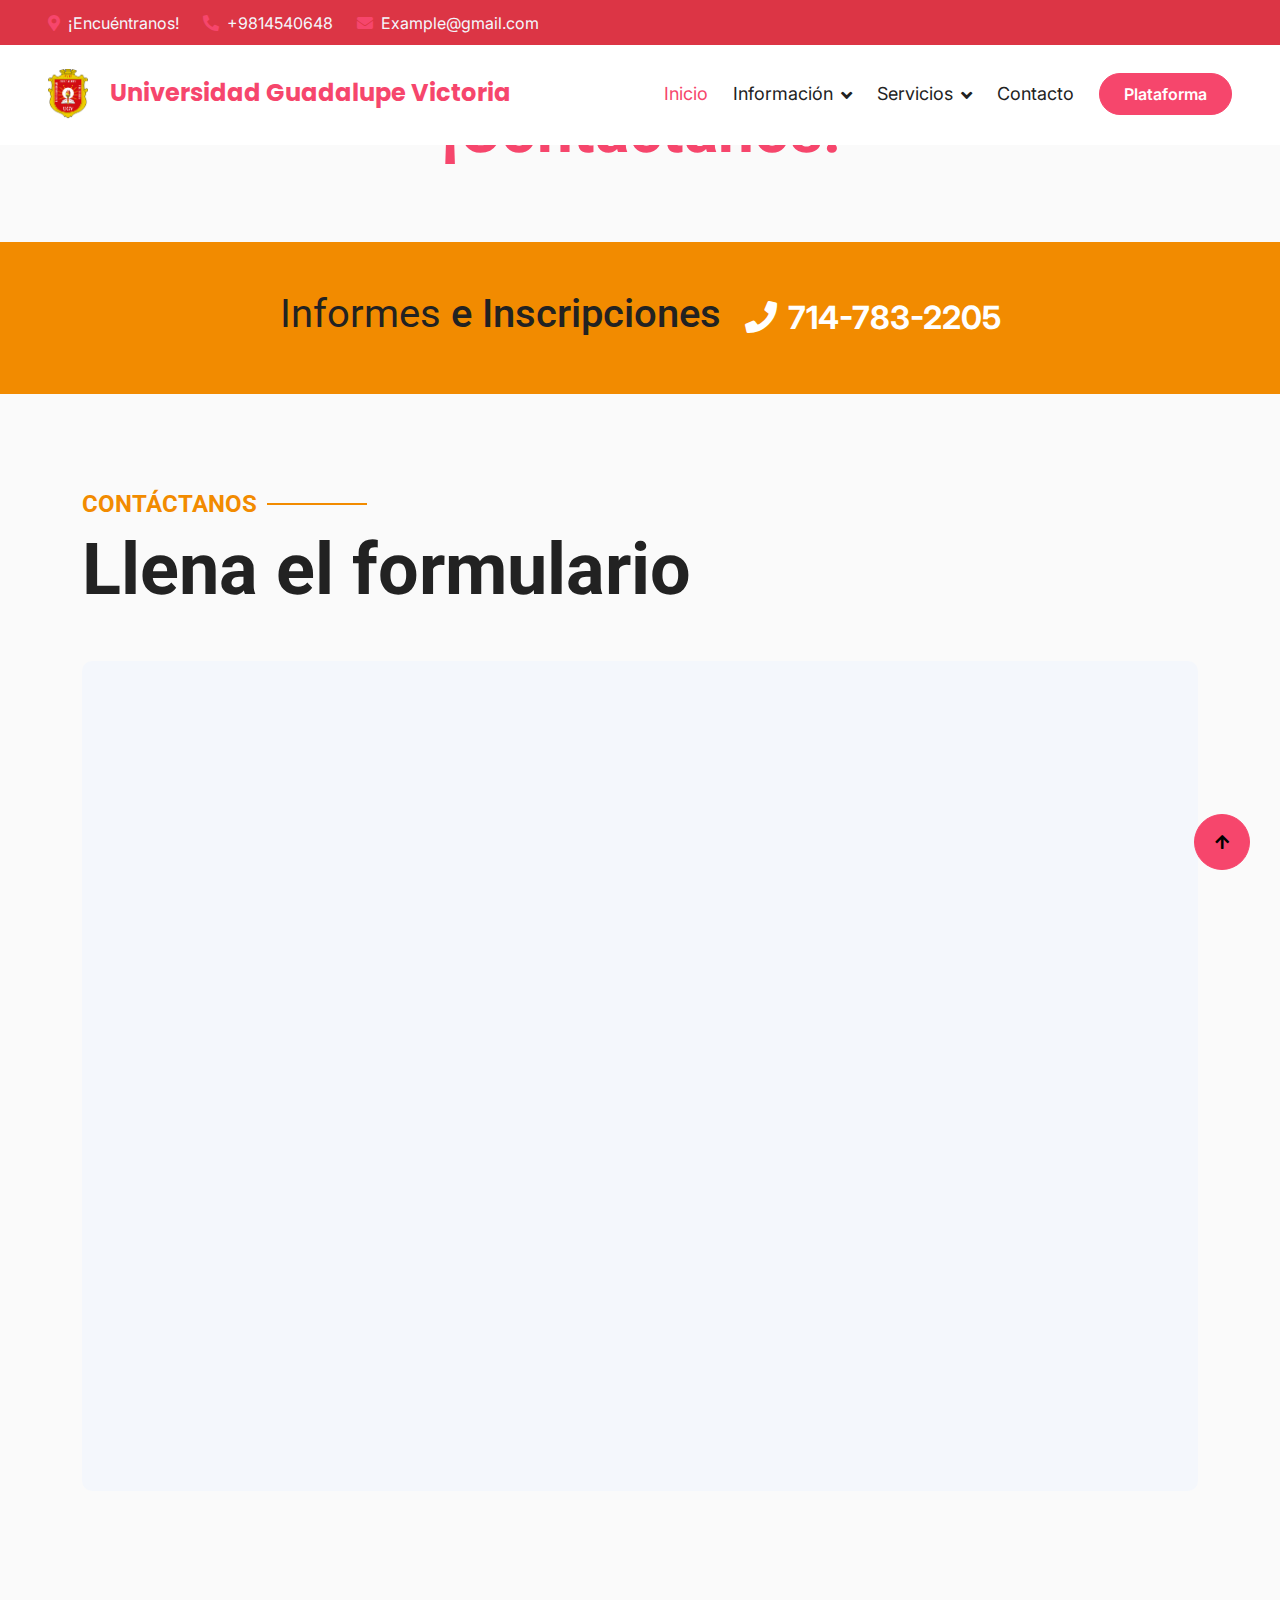
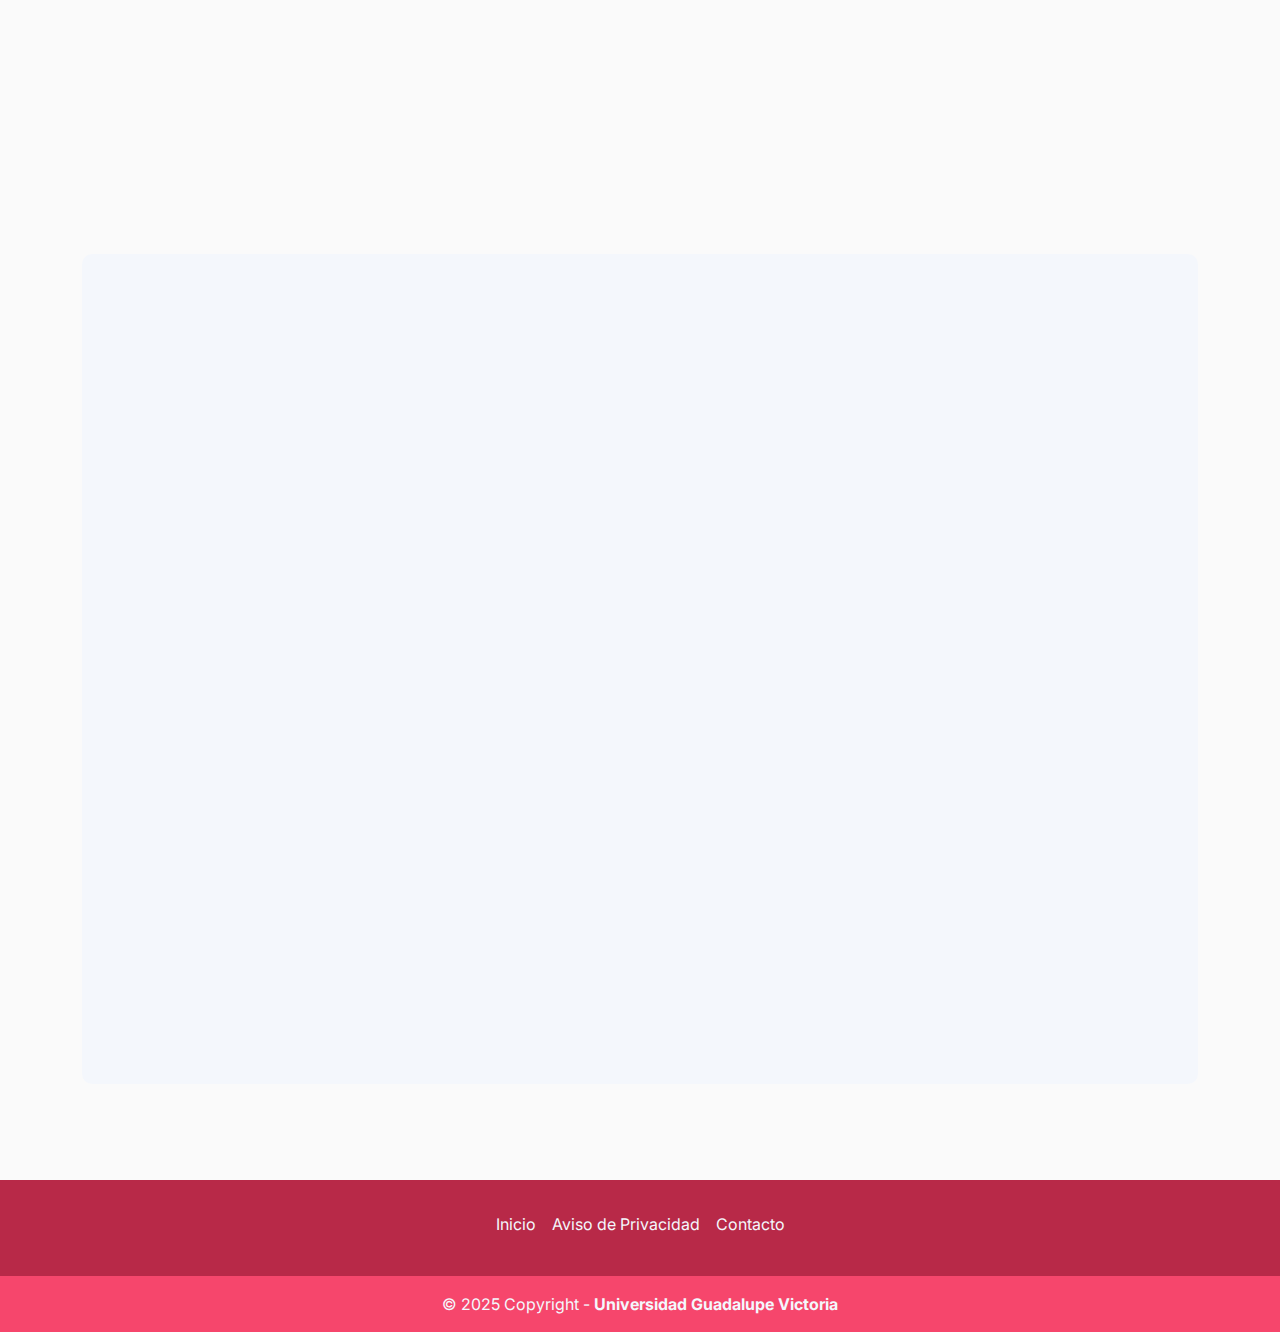
<file: contact.html>
<!DOCTYPE html>
<html lang="en">

    <head>
        <meta charset="utf-8">
        <title>UNIGV - Contacto</title>
        <meta content="width=device-width, initial-scale=1.0" name="viewport">
        <meta content="" name="keywords">
        <meta content="" name="description">
        <link href="img/lu.png" rel="icon" sizes="32x32" />


        <!-- Google Web Fonts -->
        <link rel="preconnect" href="https://fonts.googleapis.com">
        <link rel="preconnect" href="https://fonts.gstatic.com" crossorigin>
        <link href="https://fonts.googleapis.com/css2?family=Roboto:wght@400;500;700&family=Yantramanav:wght@400;500;700&display=swap" rel="stylesheet"> 

        <!-- Icon Font Stylesheet -->
        <link rel="stylesheet" href="https://use.fontawesome.com/releases/v5.15.4/css/all.css"/>
        <link href="https://cdn.jsdelivr.net/npm/bootstrap-icons@1.4.1/font/bootstrap-icons.css" rel="stylesheet">

        <!-- Libraries Stylesheet -->
        <link href="lib/animate/animate.min.css" rel="stylesheet">
        <link href="lib/owlcarousel/assets/owl.carousel.min.css" rel="stylesheet">
        <link href="lib/lightbox/css/lightbox.min.css" rel="stylesheet">


        <!-- Customized Bootstrap Stylesheet -->
        <link href="css/bootstrap.min.css" rel="stylesheet">

        <!-- Template Stylesheet -->
        <link href="css/style.css" rel="stylesheet">
    </head>

    <body>

        <!-- Spinner Start -->
        <div id="spinner" class="show bg-white position-fixed translate-middle w-100 vh-100 top-50 start-50 d-flex align-items-center justify-content-center">
            <div class="spinner-border text-primary" style="width: 3rem; height: 3rem;" role="status">
                <span class="sr-only">Loading...</span>
            </div>
        </div>
        <!-- Spinner End -->


        <!-- Topbar Start -->
        <div class="container-fluid bg-danger px-5 d-none d-lg-block">
            <div class="row gx-0 align-items-center" style="height: 45px;">
                <div class="col-lg-8 text-center text-lg-start mb-lg-0">
                    <div class="d-flex flex-wrap">
                        <a href="#" class="text-light me-4"><i class="fas fa-map-marker-alt text-primary me-2"></i>¡Encuéntranos!</a>
                        <a href="#" class="text-light me-4"><i class="fas fa-phone-alt text-primary me-2"></i>+9814540648</a>
                        <a href="#" class="text-light me-0"><i class="fas fa-envelope text-primary me-2"></i>Example@gmail.com</a>
                    </div>
                </div>

            </div>
        </div>
        <!-- Topbar End -->


        <!-- Navbar & Hero Start -->
        <div class="container-fluid position-relative p-0">
          <nav
            class="navbar navbar-expand-lg navbar-light bg-white px-4 px-lg-5 py-3 py-lg-0"
          >
            <a href="index.html" class="navbar-brand p-0">
              <div class="uniLogo">
                <h1 id="navNombre" class="text-primary m-0 fs-4 fw-bold">
                  <i class="me-3"> <img src="img/lu.png" alt="Logo" /> </i
                  >Universidad Guadalupe Victoria
                </h1>
              </div>
    
              <div class="uniLogoResponsive">
                <h1 class="text-primary m-0 fs-2 fw-bold">
                  <i class="me-3"> <img src="img/lu.png" alt="Logo" /> </i>UNIGV
                </h1>
              </div>
            </a>
            <button
              class="navbar-toggler"
              type="button"
              data-bs-toggle="collapse"
              data-bs-target="#navbarCollapse"
            >
              <span class="fa fa-bars"></span>
            </button>
            <div class="collapse navbar-collapse" id="navbarCollapse">
              <div class="navbar-nav ms-auto py-0">
                <a href="index.html" class="nav-item nav-link active">Inicio</a>
    
                <div class="nav-item dropdown">
                  <a
                    href="#"
                    class="nav-link dropdown-toggle"
                    data-bs-toggle="dropdown"
                    >Información</a
                  >
                  <div class="dropdown-menu m-0 shadow">
                    <a href="OfertaEducativa.html" class="dropdown-item"
                      >Oferta educativa</a
                    >
                    <a href="Reglamento.html" class="dropdown-item"
                      >Reglamento escolar</a
                    >
    
                    <a
                      href="https://universidadgv.edu.mx/investigacion/depto_investigacion.html"
                      class="dropdown-item"
                      >Departamento de investigacion</a
                    >
                    <a href="404.html" class="dropdown-item">Pagos</a>
                  </div>
                </div>
    
                <div class="nav-item dropdown">
                  <a
                    href="#"
                    class="nav-link dropdown-toggle"
                    data-bs-toggle="dropdown"
                    >Servicios</a
                  >
                  <div class="dropdown-menu m-0 shadow">
                    <a
                      href="https://elibro.net/es/lc/guadalupevictoria/login_usuario/?next=/es/lc/guadalupevictoria/inicio/"
                      class="dropdown-item"
                      >Biblioteca</a
                    >
                    <a href="Practicas.html#list-item-1" class="dropdown-item"
                      >Práctica profesional</a
                    >
                    <a href="Practicas.html#list-item-2" class="dropdown-item"
                      >Servicio social</a
                    >
                  </div>
                </div>
    
                <a href="contact.html" class="nav-item nav-link">Contacto</a>
              </div>
              <a
                href="https://universidadgv.edu.mx/virtual/login/index.php"
                class="btn btn-primary rounded-pill text-white py-2 px-4 flex-wrap flex-sm-shrink-0"
                >Plataforma</a
              >
            </div>
          </nav>
        </div>
        <!-- Navbar & Hero End -->

        <!-- Header Start -->
        <div class="container-fluid bg-breadcrumb">
            <div class="container text-center py-5" style="max-width: 900px;">
                <h3 class="text-primary display-3 mb-4 wow fadeInDown" data-wow-delay="0.1s">¡Contáctanos!</h1>   
            </div>
        </div>
        <!-- Header End -->

        <!-- Banner Start -->
        <div
        class="container-fluid bg-secondary wow zoomInDown"
        data-wow-delay="0.1s"
      >
        <div class="container">
          <div
            class="d-flex flex-column flex-lg-row align-items-center justify-content-center text-center p-5"
          >
            <h1 class="me-4">
              <span class="fw-normal">Informes </span
              ><span> e Inscripciones</span>
            </h1>
            <a href="#" class="text-white fw-bold fs-2">
              <i class="fa fa-phone me-1"></i> 714-783-2205</a
            >
          </div>
        </div>
      </div>
        <!-- Banner End -->

        <!-- Contact Start -->
        <div class="container-fluid contact py-5">
            <div class="container py-5">
                <div class="pb-5">
                    <h4 class="text-secondary sub-title fw-bold wow fadeInUp" data-wow-delay="0.1s">Contáctanos</h4>
                    <h1 class="display-2 mb-0 wow fadeInUp" data-wow-delay="0.3s">Llena el formulario</h1>
                </div>
                <div class="bg-light rounded p-4 pb-0">

                  <iframe src="https://docs.google.com/forms/d/e/1FAIpQLSdwEI_7s6-WPI1K2gVKz1zu2TW3YUvp13GphwE5QscyOQHlVQ/viewform" frameborder="0" style="width: 100%; height:800px;"></iframe>

                </div>
            </div>
        </div>
      </div>
        <!-- Contact End -->

                <!-- Contact Start -->
                <div class="container-fluid contact py-5">
                  <div class="container py-5">
                      <div class="pb-5">
                          <h4 class="text-secondary sub-title fw-bold wow fadeInUp" data-wow-delay="0.1s">Inscríbete</h4>
                          <h1 class="display-2 mb-0 wow fadeInUp" data-wow-delay="0.3s">Llena el formulario de inscripción</h1>
                      </div>
                      <div class="bg-light rounded p-4 pb-0">
      
                        <iframe src="https://docs.google.com/forms/d/e/1FAIpQLSeO9RlPg23eyyztWNFVXZMs_zBUdR_VsmQKlZx_bL4EDQTDiA/viewform" frameborder="0" style="width: 100%; height:800px;"></iframe>
      
                      </div>
                  </div>
              </div>
            </div>
              <!-- Contact End -->

        <section class="">
          <!-- Footer -->
          <footer class="text-center" style="background-color: #b82948">
            <!-- Grid container -->
            <div class="container p-4 pb-0">
              <!-- Section: CTA -->
              <section class="">
                <ul class="nav justify-content-center pb-3 mb-3">
                  <li class="nav-item">
                    <a href="index.html" class="nav-link px-2 text-light">Inicio</a>
                  </li>
                  <li class="nav-item">
                    <a
                      href="img/pdf/privacidad.pdf"
                      class="nav-link px-2 text-light"
                      >Aviso de Privacidad</a
                    >
                  </li>
                  <li class="nav-item">
                    <a href="contact.html" class="nav-link px-2 text-light"
                      >Contacto</a
                    >
                  </li>
                  <!-- <li class="nav-item">
                    <a href="#" class="nav-link px-2 text-light">FAQs</a>
                  </li>
                  <li class="nav-item">
                    <a href="#" class="nav-link px-2 text-light">About</a>
                  </li> -->
                </ul>
              </section>
              <!-- Section: CTA -->
            </div>
            <!-- Grid container -->
    
            <!-- Copyright -->
            <div
              class="text-center p-3 text-light"
              style="background-color: #f6466c"
            >
              © 2025 Copyright -
              <strong>Universidad Guadalupe Victoria</strong>
            </div>
            <!-- Copyright -->
          </footer>
          <!-- Footer -->
        </section>


        <!-- Back to Top -->
        <a href="#" class="btn btn-primary btn-lg-square back-to-top"><i class="fa fa-arrow-up"></i></a>   

        
    <!-- JavaScript Libraries -->
    <script src="https://ajax.googleapis.com/ajax/libs/jquery/3.6.4/jquery.min.js"></script>
    <script src="https://cdn.jsdelivr.net/npm/bootstrap@5.0.0/dist/js/bootstrap.bundle.min.js"></script>
    <script src="lib/wow/wow.min.js"></script>
    <script src="lib/easing/easing.min.js"></script>
    <script src="lib/waypoints/waypoints.min.js"></script>
    <script src="lib/counterup/counterup.min.js"></script>
    <script src="lib/owlcarousel/owl.carousel.min.js"></script>
    <script src="lib/lightbox/js/lightbox.min.js"></script>
    

    <!-- Template Javascript -->
    <script src="js/main.js"></script>
    </body>

</html>
</file>
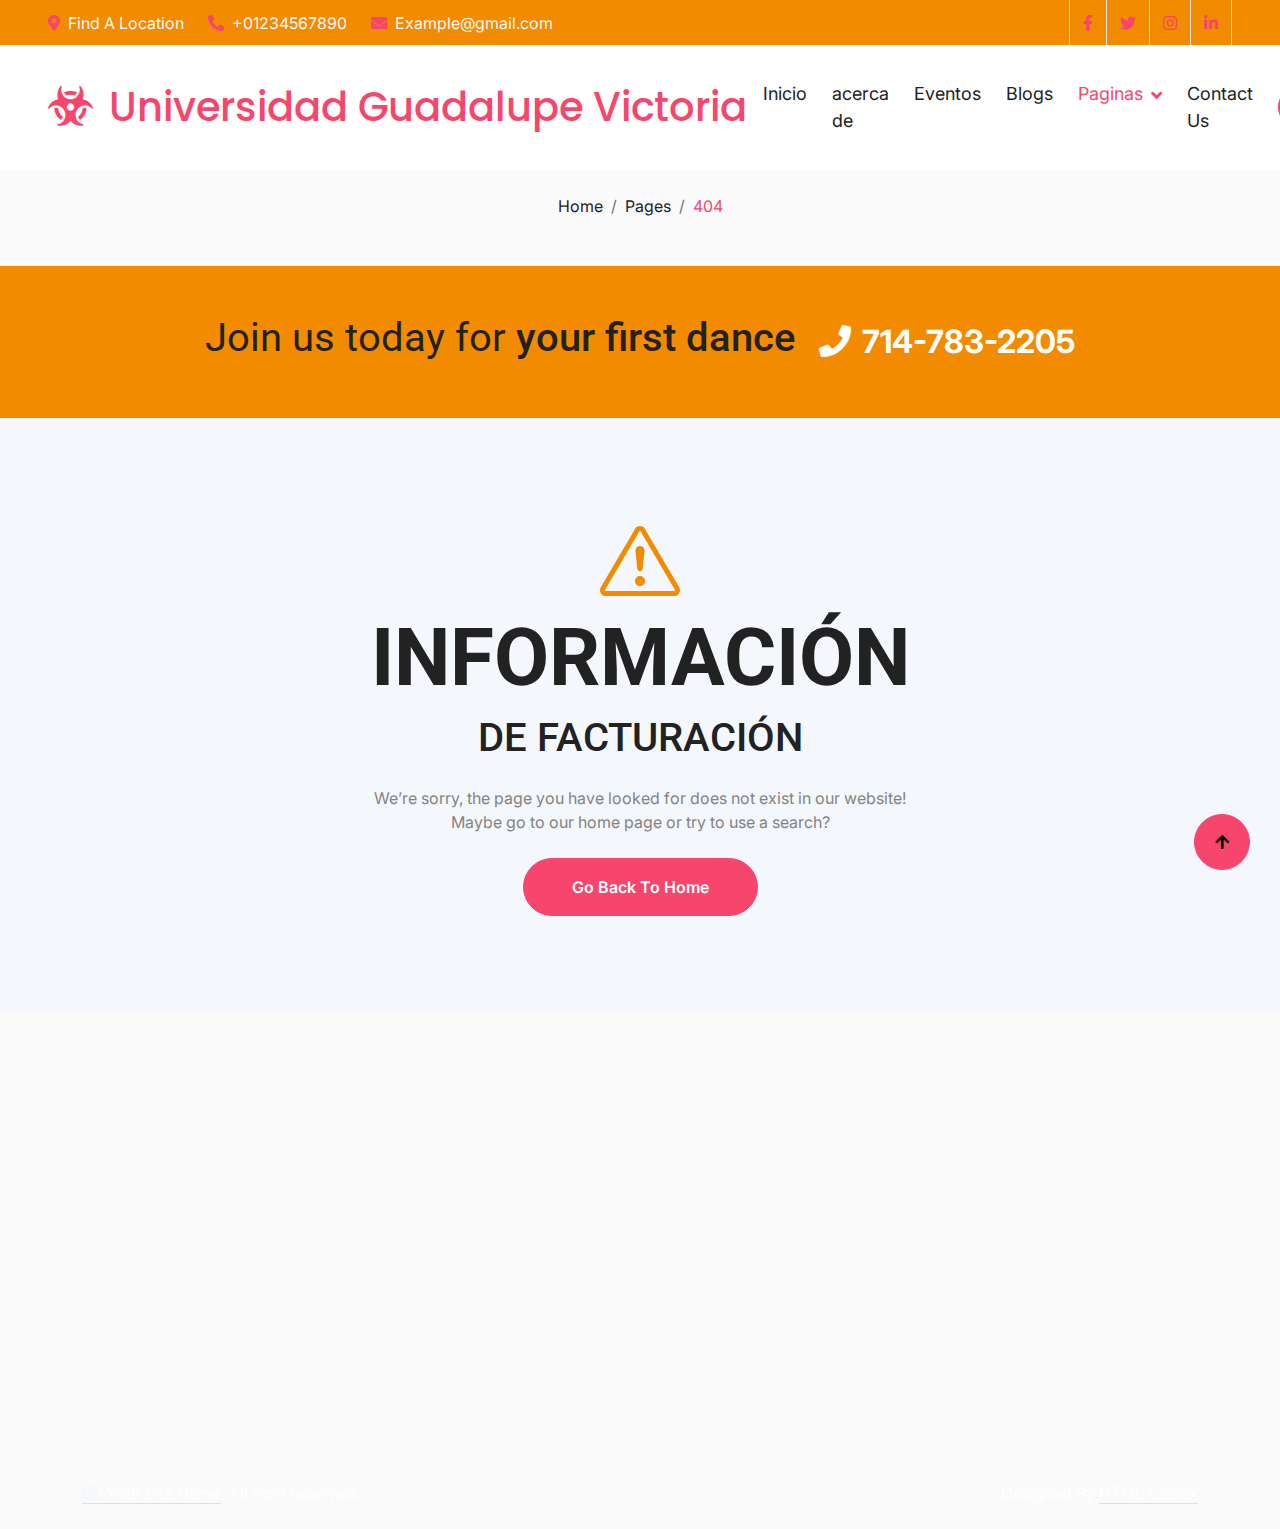
<file: Facturacion.html>
<!DOCTYPE html>
<html lang="en">

    <head>
        <meta charset="utf-8">
        <title>UGV</title>
        <meta content="width=device-width, initial-scale=1.0" name="viewport">
        <meta content="" name="keywords">
        <meta content="" name="description">

        <!-- Google Web Fonts -->
        <link rel="preconnect" href="https://fonts.googleapis.com">
        <link rel="preconnect" href="https://fonts.gstatic.com" crossorigin>
        <link href="https://fonts.googleapis.com/css2?family=Roboto:wght@400;500;700&family=Yantramanav:wght@400;500;700&display=swap" rel="stylesheet"> 

        <!-- Icon Font Stylesheet -->
        <link rel="stylesheet" href="https://use.fontawesome.com/releases/v5.15.4/css/all.css"/>
        <link href="https://cdn.jsdelivr.net/npm/bootstrap-icons@1.4.1/font/bootstrap-icons.css" rel="stylesheet">

        <!-- Libraries Stylesheet -->
        <link href="lib/animate/animate.min.css" rel="stylesheet">
        <link href="lib/owlcarousel/assets/owl.carousel.min.css" rel="stylesheet">
        <link href="lib/lightbox/css/lightbox.min.css" rel="stylesheet">


        <!-- Customized Bootstrap Stylesheet -->
        <link href="css/bootstrap.min.css" rel="stylesheet">

        <!-- Template Stylesheet -->
        <link href="css/style.css" rel="stylesheet">
    </head>

    <body>

        <!-- Spinner Start -->
        <div id="spinner" class="show bg-white position-fixed translate-middle w-100 vh-100 top-50 start-50 d-flex align-items-center justify-content-center">
            <div class="spinner-border text-primary" style="width: 3rem; height: 3rem;" role="status">
                <span class="sr-only">Loading...</span>
            </div>
        </div>
        <!-- Spinner End -->


        <!-- Topbar Start -->
        <div class="container-fluid bg-secondary px-5 d-none d-lg-block">
            <div class="row gx-0 align-items-center" style="height: 45px;">
                <div class="col-lg-8 text-center text-lg-start mb-lg-0">
                    <div class="d-flex flex-wrap">
                        <a href="#" class="text-light me-4"><i class="fas fa-map-marker-alt text-primary me-2"></i>Find A Location</a>
                        <a href="#" class="text-light me-4"><i class="fas fa-phone-alt text-primary me-2"></i>+01234567890</a>
                        <a href="#" class="text-light me-0"><i class="fas fa-envelope text-primary me-2"></i>Example@gmail.com</a>
                    </div>
                </div>
                <div class="col-lg-4 text-center text-lg-end">
                    <div class="d-flex justify-content-end">
                        <div class="border-end border-start py-1">
                            <a href="#" class="btn text-primary"><i class="fab fa-facebook-f"></i></a>
                        </div>
                        <div class="border-end py-1">
                            <a href="#" class="btn text-primary"><i class="fab fa-twitter"></i></a>
                        </div>
                        <div class="border-end py-1">
                            <a href="#" class="btn text-primary"><i class="fab fa-instagram"></i></a>
                        </div>
                        <div class="border-end py-1">
                            <a href="#" class="btn text-primary"><i class="fab fa-linkedin-in"></i></a>
                        </div>
                    </div>
                </div>
            </div>
        </div>
        <!-- Topbar End -->


        <!-- Navbar & Hero Start -->
        <div class="container-fluid position-relative p-0">
            <nav class="navbar navbar-expand-lg navbar-light bg-white px-4 px-lg-5 py-3 py-lg-0">
                <a href="#" class="navbar-brand p-0">
                    <h1 class="text-primary m-0"><i class="fas fa-biohazard me-3"></i>Universidad Guadalupe Victoria</h1>
                    <!-- <img src="img/logo.png" alt="Logo"> -->
                </a>
                <button class="navbar-toggler" type="button" data-bs-toggle="collapse" data-bs-target="#navbarCollapse">
                    <span class="fa fa-bars"></span>
                </button>
                <div class="collapse navbar-collapse" id="navbarCollapse">
                    <div class="navbar-nav ms-auto py-0">
                        <a href="index.html" class="nav-item nav-link">Inicio</a>
                        <a href="about.html" class="nav-item nav-link">acerca de</a>
                        <a href="event.html" class="nav-item nav-link">Eventos</a>
                        <a href="blog.html" class="nav-item nav-link">Blogs</a>
                        <div class="nav-item dropdown">
                            <a href="#" class="nav-link dropdown-toggle active" data-bs-toggle="dropdown">Paginas</a>
                            <div class="dropdown-menu m-0">
                                <a href="classes.html" class="dropdown-item">Our classes</a>
                                <a href="training.html" class="dropdown-item">Dance Training</a>
                                <a href="team.html" class="dropdown-item">Our Team</a>
                                <a href="testimonial.html" class="dropdown-item">Testimonial</a>
                                <a href="gallery.html" class="dropdown-item">Dance Gallery</a>
                                <a href="404.html" class="dropdown-item active">Facturación</a>
                            </div>
                        </div>
                        <a href="contact.html" class="nav-item nav-link">Contact Us</a>
                    </div>
                    <a href="#" class="btn btn-primary rounded-pill text-white py-2 px-4 flex-wrap flex-sm-shrink-0">Register Now</a>
                </div>
            </nav>
        </div>
        <!-- Navbar & Hero End -->

        <!-- Header Start -->
        <div class="container-fluid bg-breadcrumb">
            <div class="container text-center py-5" style="max-width: 900px;">
                <h3 class="text-primary display-3 mb-4 wow fadeInDown" data-wow-delay="0.1s">FACTURACIÓN</h1>
                <ol class="breadcrumb justify-content-center text-white mb-0 wow fadeInDown" data-wow-delay="0.3s">
                    <li class="breadcrumb-item"><a href="index.html" class="text-dark">Home</a></li>
                    <li class="breadcrumb-item"><a href="#" class="text-dark">Pages</a></li>
                    <li class="breadcrumb-item active text-primary">404</li>
                </ol>    
            </div>
        </div>
        <!-- Header End -->

        <!-- Banner Start -->
        <div class="container-fluid bg-secondary wow zoomInDown" data-wow-delay="0.1s">
            <div class="container">
                <div class="d-flex flex-column flex-lg-row align-items-center justify-content-center text-center p-5">
                    <h1 class="me-4"><span class="fw-normal">Join us today for </span><span> your first dance</span></h1>
                    <a href="#" class="text-white fw-bold fs-2"> <i class="fa fa-phone me-1"></i> 714-783-2205</a>
                </div>
            </div>
        </div>
        <!-- Banner End -->

        <!-- 404 Start -->
        <div class="container-fluid bg-light py-5">
            <div class="container py-5 text-center">
                <div class="row justify-content-center">
                    <div class="col-lg-6">
                        <i class="bi bi-exclamation-triangle display-1 text-secondary"></i>
                        <h1 class="display-1">INFORMACIÓN</h1>
                        <h1 class="mb-4">DE FACTURACIÓN</h1>
                        <p class="mb-4">We’re sorry, the page you have looked for does not exist in our website! Maybe go to our home page or try to use a search?</p>
                        <a class="btn btn-primary text-white rounded-pill py-3 px-5" href="index.html">Go Back To Home</a>
                    </div>
                </div>
            </div>
        </div>
        <!-- 404 End -->

        <!-- Footer Start -->
        <div class="container-fluid footer py-5 wow fadeIn" data-wow-delay="0.1s">
            <div class="container py-5">
                <div class="row g-5">
                    <div class="col-md-6 col-lg-6 col-xl-3">
                        <div class="footer-item d-flex flex-column">
                            <div class="footer-item">
                                <h4 class="text-white mb-4">JustDanc</h4>
                                <p class="text-white mb-3">Dolor amet sit justo amet elitr clita ipsum elitr est.Lorem ipsum dolor sit amet, consectetur adipiscing elit consectetur adipiscing elit.</p>
                                <div class="d-flex">
                                    <a class="btn btn-lg-square btn-primary rounded-circle me-2" href=""><i class="fab fa-facebook-f"></i></a>
                                    <a class="btn btn-lg-square btn-primary rounded-circle mx-2" href=""><i class="fab fa-twitter"></i></a>
                                    <a class="btn btn-lg-square btn-primary rounded-circle mx-2" href=""><i class="fab fa-instagram"></i></a>
                                    <a class="btn btn-lg-square btn-primary rounded-circle mx-2" href=""><i class="fab fa-linkedin-in"></i></a>
                                </div>
                            </div>
                        </div>
                    </div>
                    <div class="col-md-6 col-lg-6 col-xl-3">
                        <div class="footer-item d-flex flex-column">
                            <h4 class="text-white mb-4">Address</h4>
                            <div class="d-flex align-items-center mb-3">
                                <a class="btn btn-lg-square btn-primary rounded-circle mx-2" href=""><i class="fas fa-map-marker-alt"></i></a>
                                <div class="text-white ms-2">
                                    <p class="mb-0">0123.. Street, New York, USA</p>
                                </div>
                            </div>
                            <div class="d-flex align-items-center mb-3">
                                <a class="btn btn-lg-square btn-primary rounded-circle mx-2" href=""><i class="fa fa-phone-alt"></i></a>
                                <div class="text-white ms-2">
                                    <p class="mb-0">+012 345 67890</p>
                                    <p class="mb-0">+012 345 67890</p>
                                </div>
                            </div>
                            <div class="d-flex align-items-center">
                                <a class="btn btn-lg-square btn-primary rounded-circle mx-2" href=""><i class="fas fa-envelope"></i></a>
                                <div class="text-white ms-2">
                                    <p class="mb-0">info@example.com</p>
                                    <p class="mb-0">info@example.com</p>
                                </div>
                            </div>
                        </div>
                    </div>
                    <div class="col-md-6 col-lg-6 col-xl-3">
                        <div class="footer-item d-flex flex-column">
                            <h4 class="text-white mb-4">Quick Links</h4>
                            <a href="#" class="footer-link"> About Us</a>
                            <a href="#" class="footer-link"> Classes</a>
                            <a href="#" class="footer-link"> Privacy Policy</a>
                            <a href="#" class="footer-link"> Terms & Conditions</a>
                            <a href="#" class="footer-link"> Schedule</a>
                            <a href="#" class="footer-link"> FAQ</a>
                            <a href="#" class="footer-link"> Contact Us</a>
                        </div>
                    </div>
                    <div class="col-md-6 col-lg-6 col-xl-3">
                        <div class="footer-item d-flex flex-column">
                            <div class="footer-item">
                                <h4 class="text-white mb-4">Newsletter</h4>
                                <p class="text-white mb-3">Dolor amet sit justo amet elitr clita ipsum elitr est.Lorem ipsum dolor sit amet, consectetur adipiscing elit consectetur adipiscing elit.</p>
                                <div class="position-relative mx-auto rounded-pill">
                                    <input class="form-control rounded-pill w-100 py-3 ps-4 pe-5" type="text" placeholder="Enter your email">
                                    <button type="button" class="btn btn-primary rounded-pill position-absolute top-0 end-0 py-2 mt-2 me-2">SignUp</button>
                                </div>
                            </div>
                        </div>
                    </div>
                </div>
            </div>
        </div>
        <!-- Footer End -->

        
        <!-- Copyright Start -->
        <div class="container-fluid copyright py-4">
            <div class="container">
                <div class="row g-4 align-items-center">
                    <div class="col-md-6 text-center text-md-start mb-md-0">
                        <span class="text-white"><a href="#" class="border-bottom text-white"><i class="fas fa-copyright text-light me-2"></i>Your Site Name</a>, All right reserved.</span>
                    </div>
                    <div class="col-md-6 text-center text-md-end text-white">
                        <!--/*** This template is free as long as you keep the below author’s credit link/attribution link/backlink. ***/-->
                        <!--/*** If you'd like to use the template without the below author’s credit link/attribution link/backlink, ***/-->
                        <!--/*** you can purchase the Credit Removal License from "https://htmlcodex.com/credit-removal". ***/-->
                        Designed By <a class="border-bottom text-white" href="https://htmlcodex.com">HTML Codex</a>
                    </div>
                </div>
            </div>
        </div>
        <!-- Copyright End -->


        <!-- Back to Top -->
        <a href="#" class="btn btn-primary btn-lg-square back-to-top"><i class="fa fa-arrow-up"></i></a>   

        
    <!-- JavaScript Libraries -->
    <script src="https://ajax.googleapis.com/ajax/libs/jquery/3.6.4/jquery.min.js"></script>
    <script src="https://cdn.jsdelivr.net/npm/bootstrap@5.0.0/dist/js/bootstrap.bundle.min.js"></script>
    <script src="lib/wow/wow.min.js"></script>
    <script src="lib/easing/easing.min.js"></script>
    <script src="lib/waypoints/waypoints.min.js"></script>
    <script src="lib/counterup/counterup.min.js"></script>
    <script src="lib/owlcarousel/owl.carousel.min.js"></script>
    <script src="lib/lightbox/js/lightbox.min.js"></script>
    

    <!-- Template Javascript -->
    <script src="js/main.js"></script>
    </body>

</html>
</file>
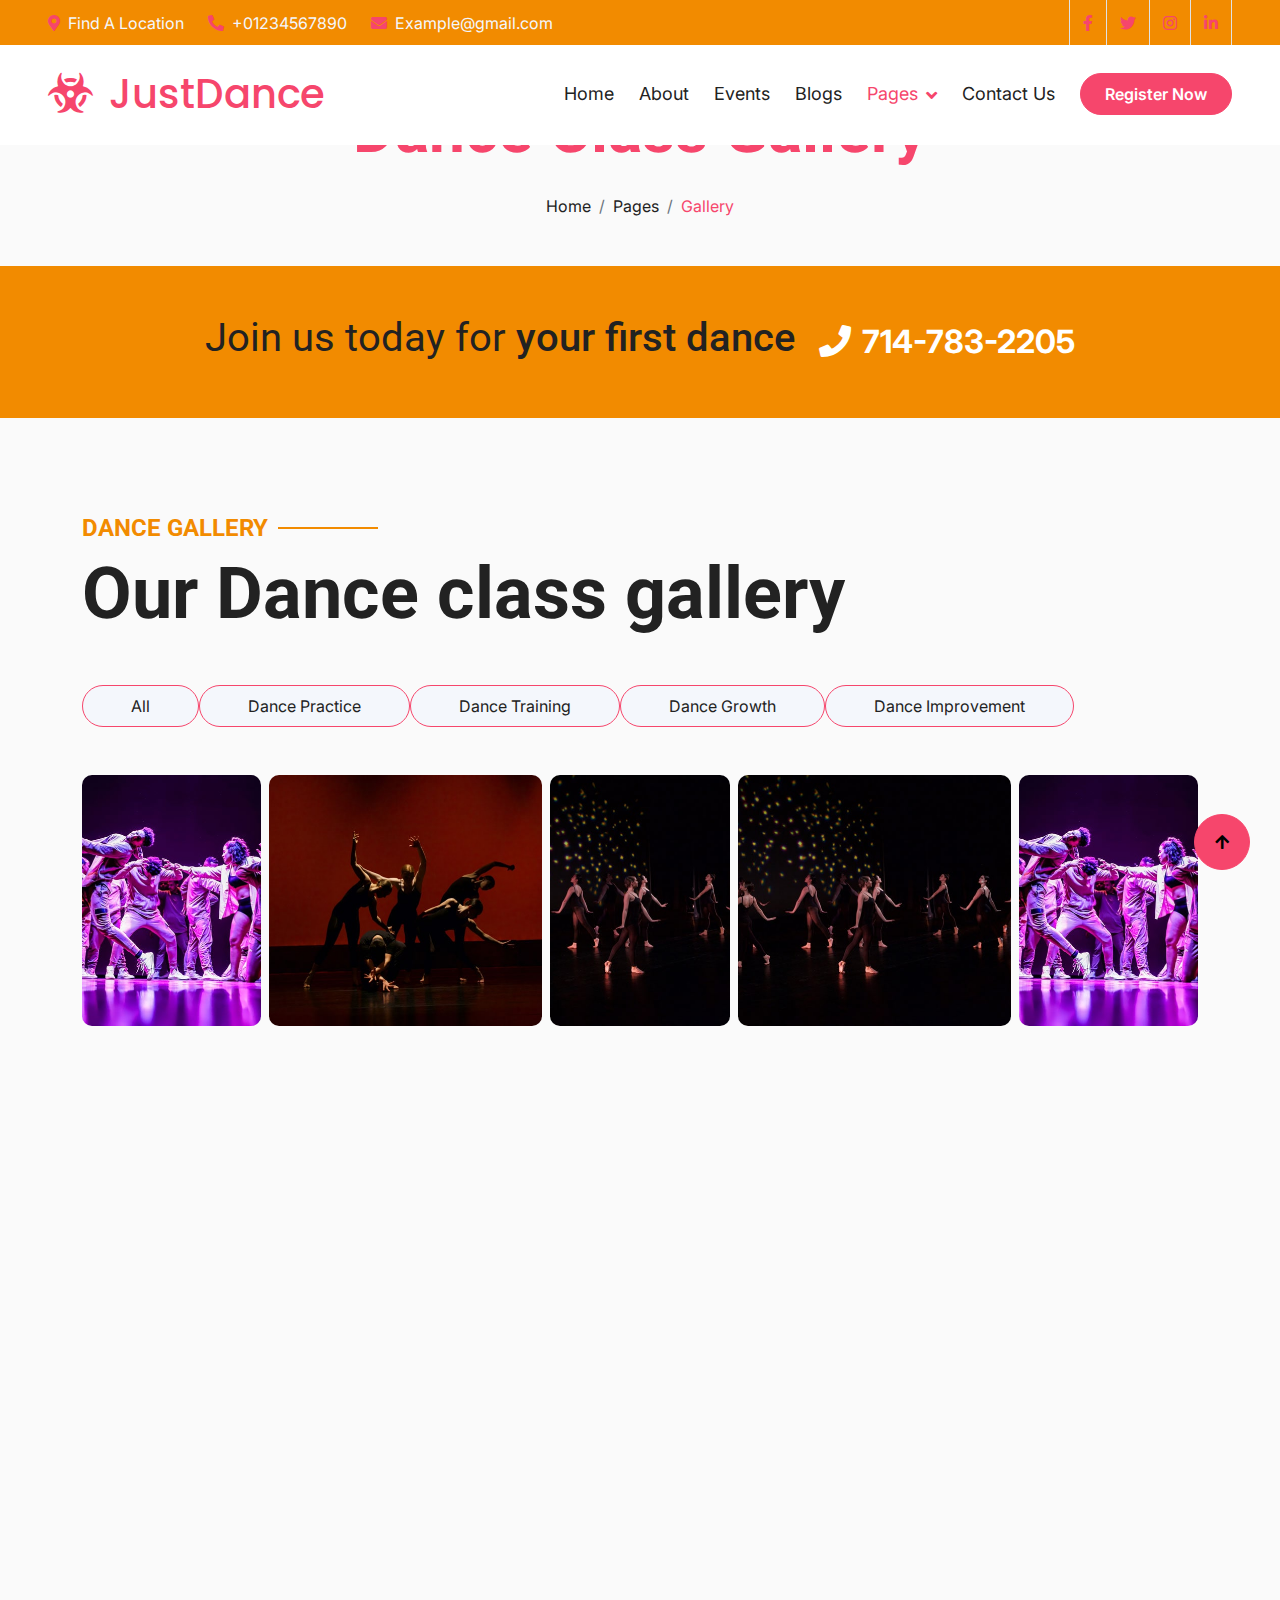
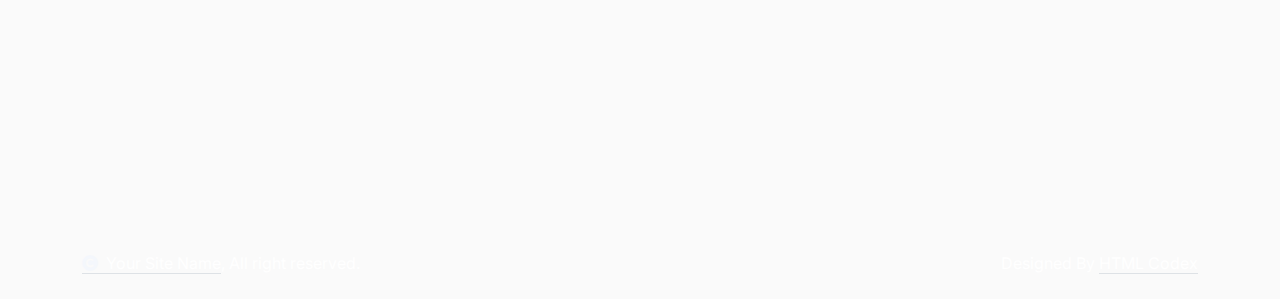
<file: gallery.html>
<!DOCTYPE html>
<html lang="en">

    <head>
        <meta charset="utf-8">
        <title>JustDance - Dance Class Website Template</title>
        <meta content="width=device-width, initial-scale=1.0" name="viewport">
        <meta content="" name="keywords">
        <meta content="" name="description">

        <!-- Google Web Fonts -->
        <link rel="preconnect" href="https://fonts.googleapis.com">
        <link rel="preconnect" href="https://fonts.gstatic.com" crossorigin>
        <link href="https://fonts.googleapis.com/css2?family=Roboto:wght@400;500;700&family=Yantramanav:wght@400;500;700&display=swap" rel="stylesheet"> 

        <!-- Icon Font Stylesheet -->
        <link rel="stylesheet" href="https://use.fontawesome.com/releases/v5.15.4/css/all.css"/>
        <link href="https://cdn.jsdelivr.net/npm/bootstrap-icons@1.4.1/font/bootstrap-icons.css" rel="stylesheet">

        <!-- Libraries Stylesheet -->
        <link href="lib/animate/animate.min.css" rel="stylesheet">
        <link href="lib/owlcarousel/assets/owl.carousel.min.css" rel="stylesheet">
        <link href="lib/lightbox/css/lightbox.min.css" rel="stylesheet">


        <!-- Customized Bootstrap Stylesheet -->
        <link href="css/bootstrap.min.css" rel="stylesheet">

        <!-- Template Stylesheet -->
        <link href="css/style.css" rel="stylesheet">
    </head>

    <body>

        <!-- Spinner Start -->
        <div id="spinner" class="show bg-white position-fixed translate-middle w-100 vh-100 top-50 start-50 d-flex align-items-center justify-content-center">
            <div class="spinner-border text-primary" style="width: 3rem; height: 3rem;" role="status">
                <span class="sr-only">Loading...</span>
            </div>
        </div>
        <!-- Spinner End -->


        <!-- Topbar Start -->
        <div class="container-fluid bg-secondary px-5 d-none d-lg-block">
            <div class="row gx-0 align-items-center" style="height: 45px;">
                <div class="col-lg-8 text-center text-lg-start mb-lg-0">
                    <div class="d-flex flex-wrap">
                        <a href="#" class="text-light me-4"><i class="fas fa-map-marker-alt text-primary me-2"></i>Find A Location</a>
                        <a href="#" class="text-light me-4"><i class="fas fa-phone-alt text-primary me-2"></i>+01234567890</a>
                        <a href="#" class="text-light me-0"><i class="fas fa-envelope text-primary me-2"></i>Example@gmail.com</a>
                    </div>
                </div>
                <div class="col-lg-4 text-center text-lg-end">
                    <div class="d-flex justify-content-end">
                        <div class="border-end border-start py-1">
                            <a href="#" class="btn text-primary"><i class="fab fa-facebook-f"></i></a>
                        </div>
                        <div class="border-end py-1">
                            <a href="#" class="btn text-primary"><i class="fab fa-twitter"></i></a>
                        </div>
                        <div class="border-end py-1">
                            <a href="#" class="btn text-primary"><i class="fab fa-instagram"></i></a>
                        </div>
                        <div class="border-end py-1">
                            <a href="#" class="btn text-primary"><i class="fab fa-linkedin-in"></i></a>
                        </div>
                    </div>
                </div>
            </div>
        </div>
        <!-- Topbar End -->


        <!-- Navbar & Hero Start -->
        <div class="container-fluid position-relative p-0">
            <nav class="navbar navbar-expand-lg navbar-light bg-white px-4 px-lg-5 py-3 py-lg-0">
                <a href="#" class="navbar-brand p-0">
                    <h1 class="text-primary m-0"><i class="fas fa-biohazard me-3"></i>JustDance</h1>
                    <!-- <img src="img/logo.png" alt="Logo"> -->
                </a>
                <button class="navbar-toggler" type="button" data-bs-toggle="collapse" data-bs-target="#navbarCollapse">
                    <span class="fa fa-bars"></span>
                </button>
                <div class="collapse navbar-collapse" id="navbarCollapse">
                    <div class="navbar-nav ms-auto py-0">
                        <a href="index.html" class="nav-item nav-link">Home</a>
                        <a href="about.html" class="nav-item nav-link">About</a>
                        <a href="event.html" class="nav-item nav-link">Events</a>
                        <a href="blog.html" class="nav-item nav-link">Blogs</a>
                        <div class="nav-item dropdown">
                            <a href="#" class="nav-link dropdown-toggle active" data-bs-toggle="dropdown">Pages</a>
                            <div class="dropdown-menu m-0">
                                <a href="classes.html" class="dropdown-item">Our classes</a>
                                <a href="training.html" class="dropdown-item">Dance Training</a>
                                <a href="team.html" class="dropdown-item">Our Team</a>
                                <a href="testimonial.html" class="dropdown-item">Testimonial</a>
                                <a href="gallery.html" class="dropdown-item active">Dance Gallery</a>
                                <a href="404.html" class="dropdown-item">404 Page</a>
                            </div>
                        </div>
                        <a href="contact.html" class="nav-item nav-link">Contact Us</a>
                    </div>
                    <a href="#" class="btn btn-primary rounded-pill text-white py-2 px-4 flex-wrap flex-sm-shrink-0">Register Now</a>
                </div>
            </nav>
        </div>
        <!-- Navbar & Hero End -->

        <!-- Header Start -->
        <div class="container-fluid bg-breadcrumb">
            <div class="container text-center py-5" style="max-width: 900px;">
                <h3 class="text-primary display-3 mb-4 wow fadeInDown" data-wow-delay="0.1s">Dance Class Gallery</h1>
                <ol class="breadcrumb justify-content-center text-white mb-0 wow fadeInDown" data-wow-delay="0.3s">
                    <li class="breadcrumb-item"><a href="index.html" class="text-dark">Home</a></li>
                    <li class="breadcrumb-item"><a href="#" class="text-dark">Pages</a></li>
                    <li class="breadcrumb-item active text-primary">Gallery</li>
                </ol>    
            </div>
        </div>
        <!-- Header End -->

        <!-- Banner Start -->
        <div class="container-fluid bg-secondary wow zoomInDown" data-wow-delay="0.1s">
            <div class="container">
                <div class="d-flex flex-column flex-lg-row align-items-center justify-content-center text-center p-5">
                    <h1 class="me-4"><span class="fw-normal">Join us today for </span><span> your first dance</span></h1>
                    <a href="#" class="text-white fw-bold fs-2"> <i class="fa fa-phone me-1"></i> 714-783-2205</a>
                </div>
            </div>
        </div>
        <!-- Banner End -->

        <!-- Video Gallery Start -->
        <div class="container-fluid gallery py-5">
            <div class="container py-5">
                <div class="pb-5">
                    <h4 class="text-secondary sub-title fw-bold wow fadeInUp" data-wow-delay="0.1s">Dance Gallery</h4>
                    <h1 class="display-2 mb-0 wow fadeInUp" data-wow-delay="0.3s">Our Dance class gallery</h1>
                </div>
                <div class="tab-class wow fadeInUp" data-wow-delay="0.1s">
                    <ul class="nav nav-pills d-inline-flex justify-content-center pb-4">
                        <li class="nav-item bg-light border border-primary rounded-pill mb-4">
                            <a class="d-flex py-2 px-5 rounded-pill active" data-bs-toggle="pill" href="#GalleryTab-1">
                                <span class="text-dark">All</span>
                            </a>
                        </li>
                        <li class="nav-item bg-light border border-primary rounded-pill mb-4">
                            <a class="d-flex py-2 px-5 rounded-pill" data-bs-toggle="pill" href="#GalleryTab-2">
                                <span class="text-dark">Dance Practice</span>
                            </a>
                        </li>
                        <li class="nav-item bg-light border border-primary rounded-pill mb-4">
                            <a class="d-flex py-2 px-5 rounded-pill" data-bs-toggle="pill" href="#GalleryTab-3">
                                <span class="text-dark">Dance Training</span>
                            </a>
                        </li>
                        <li class="nav-item bg-light border border-primary rounded-pill mb-4">
                            <a class="d-flex py-2 px-5 rounded-pill" data-bs-toggle="pill" href="#GalleryTab-4">
                                <span class="text-dark">Dance Growth</span>
                            </a>
                        </li>
                        <li class="nav-item bg-light border border-primary rounded-pill mb-4">
                            <a class="d-flex py-2 px-5 rounded-pill" data-bs-toggle="pill" href="#GalleryTab-5">
                                <span class="text-dark">Dance Improvement</span>
                            </a>
                        </li>
                    </ul>

                    <div class="tab-content">
                        <div id="GalleryTab-1" class="tab-pane fade show p-0 active">
                            <div class="row g-2">
                                <div class="col-sm-6 col-md-6 col-lg-4 col-xl-2 wow fadeInUp" data-wow-delay="0.1s">
                                    <div class="video h-100">
                                        <img src="img/class-1.jpg" class="img-fluid rounded w-100 h-100" style="object-fit: cover;" alt="">
                                        <button type="button" class="btn btn-play" data-bs-toggle="modal" data-src="https://www.youtube.com/embed/DWRcNpR6Kdc" data-bs-target="#videoModal">
                                            <span></span>
                                        </button>
                                    </div>
                                </div>
                                <div class="col-sm-6 col-md-6 col-lg-4 col-xl-3 wow fadeInUp" data-wow-delay="0.3s">
                                    <div class="video h-100">
                                        <img src="img/class-2.jpg" class="img-fluid rounded w-100 h-100" style="object-fit: cover;" alt="">
                                        <button type="button" class="btn btn-play" data-bs-toggle="modal" data-src="https://www.youtube.com/embed/DWRcNpR6Kdc" data-bs-target="#videoModal">
                                            <span></span>
                                        </button>
                                    </div>
                                </div>
                                <div class="col-sm-6 col-md-6 col-lg-4 col-xl-2 wow fadeInUp" data-wow-delay="0.5s">
                                    <div class="video h-100">
                                        <img src="img/class-3.jpg" class="img-fluid rounded w-100 h-100" style="object-fit: cover;" alt="">
                                        <button type="button" class="btn btn-play" data-bs-toggle="modal" data-src="https://www.youtube.com/embed/DWRcNpR6Kdc" data-bs-target="#videoModal">
                                            <span></span>
                                        </button>
                                    </div>
                                </div>
                                <div class="col-sm-6 col-md-6 col-lg-4 col-xl-3 wow fadeInUp" data-wow-delay="0.7s">
                                    <div class="video h-100">
                                        <img src="img/class-3.jpg" class="img-fluid rounded w-100 h-100" style="object-fit: cover;" alt="">
                                        <button type="button" class="btn btn-play" data-bs-toggle="modal" data-src="https://www.youtube.com/embed/DWRcNpR6Kdc" data-bs-target="#videoModal">
                                            <span></span>
                                        </button>
                                    </div>
                                </div>
                                <div class="col-sm-6 col-md-6 col-lg-4 col-xl-2 wow fadeInUp" data-wow-delay="0.9s">
                                    <div class="video h-100">
                                        <img src="img/class-1.jpg" class="img-fluid rounded w-100 h-100" style="object-fit: cover;" alt="">
                                        <button type="button" class="btn btn-play" data-bs-toggle="modal" data-src="https://www.youtube.com/embed/DWRcNpR6Kdc" data-bs-target="#videoModal">
                                            <span></span>
                                        </button>
                                    </div>
                                </div>
                                <div class="col-sm-6 col-md-6 col-lg-4 col-xl-2 wow fadeInUp" data-wow-delay="0.1s">
                                    <div class="video h-100">
                                        <img src="img/class-2.jpg" class="img-fluid rounded w-100 h-100" style="object-fit: cover;" alt="">
                                        <button type="button" class="btn btn-play" data-bs-toggle="modal" data-src="https://www.youtube.com/embed/DWRcNpR6Kdc" data-bs-target="#videoModal">
                                            <span></span>
                                        </button>
                                    </div>
                                </div>
                                <div class="col-sm-6 col-md-6 col-lg-3 col-xl-3 wow fadeInUp" data-wow-delay="0.3s">
                                    <div class="video h-100">
                                        <img src="img/class-3.jpg" class="img-fluid rounded w-100 h-100" style="object-fit: cover;" alt="">
                                        <button type="button" class="btn btn-play" data-bs-toggle="modal" data-src="https://www.youtube.com/embed/DWRcNpR6Kdc" data-bs-target="#videoModal">
                                            <span></span>
                                        </button>
                                    </div>
                                </div>
                                <div class="col-sm-6 col-md-6 col-lg-3 col-xl-2 wow fadeInUp" data-wow-delay="0.5s">
                                    <div class="video h-100">
                                        <img src="img/class-3.jpg" class="img-fluid rounded w-100 h-100" style="object-fit: cover;" alt="">
                                        <button type="button" class="btn btn-play" data-bs-toggle="modal" data-src="https://www.youtube.com/embed/DWRcNpR6Kdc" data-bs-target="#videoModal">
                                            <span></span>
                                        </button>
                                    </div>
                                </div>
                                <div class="col-sm-6 col-md-6 col-lg-3 col-xl-3 wow fadeInUp" data-wow-delay="0.7s">
                                    <div class="video h-100">
                                        <img src="img/class-1.jpg" class="img-fluid rounded w-100 h-100" style="object-fit: cover;" alt="">
                                        <button type="button" class="btn btn-play" data-bs-toggle="modal" data-src="https://www.youtube.com/embed/DWRcNpR6Kdc" data-bs-target="#videoModal">
                                            <span></span>
                                        </button>
                                    </div>
                                </div>
                                <div class="col-sm-6 col-md-6 col-lg-3 col-xl-2 wow fadeInUp" data-wow-delay="0.9s">
                                    <div class="video h-100">
                                        <img src="img/class-3.jpg" class="img-fluid rounded w-100 h-100" style="object-fit: cover;" alt="">
                                        <button type="button" class="btn btn-play" data-bs-toggle="modal" data-src="https://www.youtube.com/embed/DWRcNpR6Kdc" data-bs-target="#videoModal">
                                            <span></span>
                                        </button>
                                    </div>
                                </div>
                            </div>
                        </div>
                        <div id="GalleryTab-2" class="tab-pane fade show p-0">
                            <div class="row g-2">
                                <div class="col-sm-6 col-md-6 col-lg-4 col-xl-2">
                                    <div class="video h-100">
                                        <img src="img/class-1.jpg" class="img-fluid rounded w-100 h-100" style="object-fit: cover;" alt="">
                                        <button type="button" class="btn btn-play" data-bs-toggle="modal" data-src="https://www.youtube.com/embed/DWRcNpR6Kdc" data-bs-target="#videoModal">
                                            <span></span>
                                        </button>
                                    </div>
                                </div>
                                <div class="col-sm-6 col-md-6 col-lg-4 col-xl-3">
                                    <div class="video h-100">
                                        <img src="img/class-2.jpg" class="img-fluid rounded w-100 h-100" style="object-fit: cover;" alt="">
                                        <button type="button" class="btn btn-play" data-bs-toggle="modal" data-src="https://www.youtube.com/embed/DWRcNpR6Kdc" data-bs-target="#videoModal">
                                            <span></span>
                                        </button>
                                    </div>
                                </div>
                                <div class="col-sm-6 col-md-6 col-lg-4 col-xl-2">
                                    <div class="video h-100">
                                        <img src="img/class-3.jpg" class="img-fluid rounded w-100 h-100" style="object-fit: cover;" alt="">
                                        <button type="button" class="btn btn-play" data-bs-toggle="modal" data-src="https://www.youtube.com/embed/DWRcNpR6Kdc" data-bs-target="#videoModal">
                                            <span></span>
                                        </button>
                                    </div>
                                </div>
                                <div class="col-sm-6 col-md-6 col-lg-4 col-xl-3">
                                    <div class="video h-100">
                                        <img src="img/class-3.jpg" class="img-fluid rounded w-100 h-100" style="object-fit: cover;" alt="">
                                        <button type="button" class="btn btn-play" data-bs-toggle="modal" data-src="https://www.youtube.com/embed/DWRcNpR6Kdc" data-bs-target="#videoModal">
                                            <span></span>
                                        </button>
                                    </div>
                                </div>
                                <div class="col-sm-6 col-md-6 col-lg-4 col-xl-2">
                                    <div class="video h-100">
                                        <img src="img/class-1.jpg" class="img-fluid rounded w-100 h-100" style="object-fit: cover;" alt="">
                                        <button type="button" class="btn btn-play" data-bs-toggle="modal" data-src="https://www.youtube.com/embed/DWRcNpR6Kdc" data-bs-target="#videoModal">
                                            <span></span>
                                        </button>
                                    </div>
                                </div>
                                <div class="col-sm-6 col-md-6 col-lg-4 col-xl-2">
                                    <div class="video h-100">
                                        <img src="img/class-2.jpg" class="img-fluid rounded w-100 h-100" style="object-fit: cover;" alt="">
                                        <button type="button" class="btn btn-play" data-bs-toggle="modal" data-src="https://www.youtube.com/embed/DWRcNpR6Kdc" data-bs-target="#videoModal">
                                            <span></span>
                                        </button>
                                    </div>
                                </div>
                                <div class="col-sm-6 col-md-6 col-lg-3 col-xl-3">
                                    <div class="video h-100">
                                        <img src="img/class-3.jpg" class="img-fluid rounded w-100 h-100" style="object-fit: cover;" alt="">
                                        <button type="button" class="btn btn-play" data-bs-toggle="modal" data-src="https://www.youtube.com/embed/DWRcNpR6Kdc" data-bs-target="#videoModal">
                                            <span></span>
                                        </button>
                                    </div>
                                </div>
                                <div class="col-sm-6 col-md-6 col-lg-3 col-xl-2">
                                    <div class="video h-100">
                                        <img src="img/class-3.jpg" class="img-fluid rounded w-100 h-100" style="object-fit: cover;" alt="">
                                        <button type="button" class="btn btn-play" data-bs-toggle="modal" data-src="https://www.youtube.com/embed/DWRcNpR6Kdc" data-bs-target="#videoModal">
                                            <span></span>
                                        </button>
                                    </div>
                                </div>
                                <div class="col-sm-6 col-md-6 col-lg-3 col-xl-3">
                                    <div class="video h-100">
                                        <img src="img/class-1.jpg" class="img-fluid rounded w-100 h-100" style="object-fit: cover;" alt="">
                                        <button type="button" class="btn btn-play" data-bs-toggle="modal" data-src="https://www.youtube.com/embed/DWRcNpR6Kdc" data-bs-target="#videoModal">
                                            <span></span>
                                        </button>
                                    </div>
                                </div>
                                <div class="col-sm-6 col-md-6 col-lg-3 col-xl-2">
                                    <div class="video h-100">
                                        <img src="img/class-3.jpg" class="img-fluid rounded w-100 h-100" style="object-fit: cover;" alt="">
                                        <button type="button" class="btn btn-play" data-bs-toggle="modal" data-src="https://www.youtube.com/embed/DWRcNpR6Kdc" data-bs-target="#videoModal">
                                            <span></span>
                                        </button>
                                    </div>
                                </div>
                            </div>
                        </div>
                        <div id="GalleryTab-3" class="tab-pane fade show p-0">
                            <div class="row g-2">
                                <div class="col-sm-6 col-md-6 col-lg-4 col-xl-2">
                                    <div class="video h-100">
                                        <img src="img/class-1.jpg" class="img-fluid rounded w-100 h-100" style="object-fit: cover;" alt="">
                                        <button type="button" class="btn btn-play" data-bs-toggle="modal" data-src="https://www.youtube.com/embed/DWRcNpR6Kdc" data-bs-target="#videoModal">
                                            <span></span>
                                        </button>
                                    </div>
                                </div>
                                <div class="col-sm-6 col-md-6 col-lg-4 col-xl-3">
                                    <div class="video h-100">
                                        <img src="img/class-2.jpg" class="img-fluid rounded w-100 h-100" style="object-fit: cover;" alt="">
                                        <button type="button" class="btn btn-play" data-bs-toggle="modal" data-src="https://www.youtube.com/embed/DWRcNpR6Kdc" data-bs-target="#videoModal">
                                            <span></span>
                                        </button>
                                    </div>
                                </div>
                                <div class="col-sm-6 col-md-6 col-lg-4 col-xl-2">
                                    <div class="video h-100">
                                        <img src="img/class-3.jpg" class="img-fluid rounded w-100 h-100" style="object-fit: cover;" alt="">
                                        <button type="button" class="btn btn-play" data-bs-toggle="modal" data-src="https://www.youtube.com/embed/DWRcNpR6Kdc" data-bs-target="#videoModal">
                                            <span></span>
                                        </button>
                                    </div>
                                </div>
                                <div class="col-sm-6 col-md-6 col-lg-4 col-xl-3">
                                    <div class="video h-100">
                                        <img src="img/class-3.jpg" class="img-fluid rounded w-100 h-100" style="object-fit: cover;" alt="">
                                        <button type="button" class="btn btn-play" data-bs-toggle="modal" data-src="https://www.youtube.com/embed/DWRcNpR6Kdc" data-bs-target="#videoModal">
                                            <span></span>
                                        </button>
                                    </div>
                                </div>
                                <div class="col-sm-6 col-md-6 col-lg-4 col-xl-2">
                                    <div class="video h-100">
                                        <img src="img/class-1.jpg" class="img-fluid rounded w-100 h-100" style="object-fit: cover;" alt="">
                                        <button type="button" class="btn btn-play" data-bs-toggle="modal" data-src="https://www.youtube.com/embed/DWRcNpR6Kdc" data-bs-target="#videoModal">
                                            <span></span>
                                        </button>
                                    </div>
                                </div>
                                <div class="col-sm-6 col-md-6 col-lg-4 col-xl-2">
                                    <div class="video h-100">
                                        <img src="img/class-2.jpg" class="img-fluid rounded w-100 h-100" style="object-fit: cover;" alt="">
                                        <button type="button" class="btn btn-play" data-bs-toggle="modal" data-src="https://www.youtube.com/embed/DWRcNpR6Kdc" data-bs-target="#videoModal">
                                            <span></span>
                                        </button>
                                    </div>
                                </div>
                                <div class="col-sm-6 col-md-6 col-lg-3 col-xl-3">
                                    <div class="video h-100">
                                        <img src="img/class-3.jpg" class="img-fluid rounded w-100 h-100" style="object-fit: cover;" alt="">
                                        <button type="button" class="btn btn-play" data-bs-toggle="modal" data-src="https://www.youtube.com/embed/DWRcNpR6Kdc" data-bs-target="#videoModal">
                                            <span></span>
                                        </button>
                                    </div>
                                </div>
                                <div class="col-sm-6 col-md-6 col-lg-3 col-xl-2">
                                    <div class="video h-100">
                                        <img src="img/class-3.jpg" class="img-fluid rounded w-100 h-100" style="object-fit: cover;" alt="">
                                        <button type="button" class="btn btn-play" data-bs-toggle="modal" data-src="https://www.youtube.com/embed/DWRcNpR6Kdc" data-bs-target="#videoModal">
                                            <span></span>
                                        </button>
                                    </div>
                                </div>
                                <div class="col-sm-6 col-md-6 col-lg-3 col-xl-3">
                                    <div class="video h-100">
                                        <img src="img/class-1.jpg" class="img-fluid rounded w-100 h-100" style="object-fit: cover;" alt="">
                                        <button type="button" class="btn btn-play" data-bs-toggle="modal" data-src="https://www.youtube.com/embed/DWRcNpR6Kdc" data-bs-target="#videoModal">
                                            <span></span>
                                        </button>
                                    </div>
                                </div>
                                <div class="col-sm-6 col-md-6 col-lg-3 col-xl-2">
                                    <div class="video h-100">
                                        <img src="img/class-3.jpg" class="img-fluid rounded w-100 h-100" style="object-fit: cover;" alt="">
                                        <button type="button" class="btn btn-play" data-bs-toggle="modal" data-src="https://www.youtube.com/embed/DWRcNpR6Kdc" data-bs-target="#videoModal">
                                            <span></span>
                                        </button>
                                    </div>
                                </div>
                            </div>
                        </div>
                        <div id="GalleryTab-4" class="tab-pane fade show p-0">
                            <div class="row g-2">
                                <div class="col-sm-6 col-md-6 col-lg-4 col-xl-2">
                                    <div class="video h-100">
                                        <img src="img/class-1.jpg" class="img-fluid rounded w-100 h-100" style="object-fit: cover;" alt="">
                                        <button type="button" class="btn btn-play" data-bs-toggle="modal" data-src="https://www.youtube.com/embed/DWRcNpR6Kdc" data-bs-target="#videoModal">
                                            <span></span>
                                        </button>
                                    </div>
                                </div>
                                <div class="col-sm-6 col-md-6 col-lg-4 col-xl-3">
                                    <div class="video h-100">
                                        <img src="img/class-2.jpg" class="img-fluid rounded w-100 h-100" style="object-fit: cover;" alt="">
                                        <button type="button" class="btn btn-play" data-bs-toggle="modal" data-src="https://www.youtube.com/embed/DWRcNpR6Kdc" data-bs-target="#videoModal">
                                            <span></span>
                                        </button>
                                    </div>
                                </div>
                                <div class="col-sm-6 col-md-6 col-lg-4 col-xl-2">
                                    <div class="video h-100">
                                        <img src="img/class-3.jpg" class="img-fluid rounded w-100 h-100" style="object-fit: cover;" alt="">
                                        <button type="button" class="btn btn-play" data-bs-toggle="modal" data-src="https://www.youtube.com/embed/DWRcNpR6Kdc" data-bs-target="#videoModal">
                                            <span></span>
                                        </button>
                                    </div>
                                </div>
                                <div class="col-sm-6 col-md-6 col-lg-4 col-xl-3">
                                    <div class="video h-100">
                                        <img src="img/class-3.jpg" class="img-fluid rounded w-100 h-100" style="object-fit: cover;" alt="">
                                        <button type="button" class="btn btn-play" data-bs-toggle="modal" data-src="https://www.youtube.com/embed/DWRcNpR6Kdc" data-bs-target="#videoModal">
                                            <span></span>
                                        </button>
                                    </div>
                                </div>
                                <div class="col-sm-6 col-md-6 col-lg-4 col-xl-2">
                                    <div class="video h-100">
                                        <img src="img/class-1.jpg" class="img-fluid rounded w-100 h-100" style="object-fit: cover;" alt="">
                                        <button type="button" class="btn btn-play" data-bs-toggle="modal" data-src="https://www.youtube.com/embed/DWRcNpR6Kdc" data-bs-target="#videoModal">
                                            <span></span>
                                        </button>
                                    </div>
                                </div>
                                <div class="col-sm-6 col-md-6 col-lg-4 col-xl-2">
                                    <div class="video h-100">
                                        <img src="img/class-2.jpg" class="img-fluid rounded w-100 h-100" style="object-fit: cover;" alt="">
                                        <button type="button" class="btn btn-play" data-bs-toggle="modal" data-src="https://www.youtube.com/embed/DWRcNpR6Kdc" data-bs-target="#videoModal">
                                            <span></span>
                                        </button>
                                    </div>
                                </div>
                                <div class="col-sm-6 col-md-6 col-lg-3 col-xl-3">
                                    <div class="video h-100">
                                        <img src="img/class-3.jpg" class="img-fluid rounded w-100 h-100" style="object-fit: cover;" alt="">
                                        <button type="button" class="btn btn-play" data-bs-toggle="modal" data-src="https://www.youtube.com/embed/DWRcNpR6Kdc" data-bs-target="#videoModal">
                                            <span></span>
                                        </button>
                                    </div>
                                </div>
                                <div class="col-sm-6 col-md-6 col-lg-3 col-xl-2">
                                    <div class="video h-100">
                                        <img src="img/class-3.jpg" class="img-fluid rounded w-100 h-100" style="object-fit: cover;" alt="">
                                        <button type="button" class="btn btn-play" data-bs-toggle="modal" data-src="https://www.youtube.com/embed/DWRcNpR6Kdc" data-bs-target="#videoModal">
                                            <span></span>
                                        </button>
                                    </div>
                                </div>
                                <div class="col-sm-6 col-md-6 col-lg-3 col-xl-3">
                                    <div class="video h-100">
                                        <img src="img/class-1.jpg" class="img-fluid rounded w-100 h-100" style="object-fit: cover;" alt="">
                                        <button type="button" class="btn btn-play" data-bs-toggle="modal" data-src="https://www.youtube.com/embed/DWRcNpR6Kdc" data-bs-target="#videoModal">
                                            <span></span>
                                        </button>
                                    </div>
                                </div>
                                <div class="col-sm-6 col-md-6 col-lg-3 col-xl-2">
                                    <div class="video h-100">
                                        <img src="img/class-3.jpg" class="img-fluid rounded w-100 h-100" style="object-fit: cover;" alt="">
                                        <button type="button" class="btn btn-play" data-bs-toggle="modal" data-src="https://www.youtube.com/embed/DWRcNpR6Kdc" data-bs-target="#videoModal">
                                            <span></span>
                                        </button>
                                    </div>
                                </div>
                            </div>
                        </div>
                        <div id="GalleryTab-5" class="tab-pane fade show p-0">
                            <div class="row g-2">
                                <div class="col-sm-6 col-md-6 col-lg-4 col-xl-2">
                                    <div class="video h-100">
                                        <img src="img/class-1.jpg" class="img-fluid rounded w-100 h-100" style="object-fit: cover;" alt="">
                                        <button type="button" class="btn btn-play" data-bs-toggle="modal" data-src="https://www.youtube.com/embed/DWRcNpR6Kdc" data-bs-target="#videoModal">
                                            <span></span>
                                        </button>
                                    </div>
                                </div>
                                <div class="col-sm-6 col-md-6 col-lg-4 col-xl-3">
                                    <div class="video h-100">
                                        <img src="img/class-2.jpg" class="img-fluid rounded w-100 h-100" style="object-fit: cover;" alt="">
                                        <button type="button" class="btn btn-play" data-bs-toggle="modal" data-src="https://www.youtube.com/embed/DWRcNpR6Kdc" data-bs-target="#videoModal">
                                            <span></span>
                                        </button>
                                    </div>
                                </div>
                                <div class="col-sm-6 col-md-6 col-lg-4 col-xl-2">
                                    <div class="video h-100">
                                        <img src="img/class-3.jpg" class="img-fluid rounded w-100 h-100" style="object-fit: cover;" alt="">
                                        <button type="button" class="btn btn-play" data-bs-toggle="modal" data-src="https://www.youtube.com/embed/DWRcNpR6Kdc" data-bs-target="#videoModal">
                                            <span></span>
                                        </button>
                                    </div>
                                </div>
                                <div class="col-sm-6 col-md-6 col-lg-4 col-xl-3">
                                    <div class="video h-100">
                                        <img src="img/class-3.jpg" class="img-fluid rounded w-100 h-100" style="object-fit: cover;" alt="">
                                        <button type="button" class="btn btn-play" data-bs-toggle="modal" data-src="https://www.youtube.com/embed/DWRcNpR6Kdc" data-bs-target="#videoModal">
                                            <span></span>
                                        </button>
                                    </div>
                                </div>
                                <div class="col-sm-6 col-md-6 col-lg-4 col-xl-2">
                                    <div class="video h-100">
                                        <img src="img/class-1.jpg" class="img-fluid rounded w-100 h-100" style="object-fit: cover;" alt="">
                                        <button type="button" class="btn btn-play" data-bs-toggle="modal" data-src="https://www.youtube.com/embed/DWRcNpR6Kdc" data-bs-target="#videoModal">
                                            <span></span>
                                        </button>
                                    </div>
                                </div>
                                <div class="col-sm-6 col-md-6 col-lg-4 col-xl-2">
                                    <div class="video h-100">
                                        <img src="img/class-2.jpg" class="img-fluid rounded w-100 h-100" style="object-fit: cover;" alt="">
                                        <button type="button" class="btn btn-play" data-bs-toggle="modal" data-src="https://www.youtube.com/embed/DWRcNpR6Kdc" data-bs-target="#videoModal">
                                            <span></span>
                                        </button>
                                    </div>
                                </div>
                                <div class="col-sm-6 col-md-6 col-lg-3 col-xl-3">
                                    <div class="video h-100">
                                        <img src="img/class-3.jpg" class="img-fluid rounded w-100 h-100" style="object-fit: cover;" alt="">
                                        <button type="button" class="btn btn-play" data-bs-toggle="modal" data-src="https://www.youtube.com/embed/DWRcNpR6Kdc" data-bs-target="#videoModal">
                                            <span></span>
                                        </button>
                                    </div>
                                </div>
                                <div class="col-sm-6 col-md-6 col-lg-3 col-xl-2">
                                    <div class="video h-100">
                                        <img src="img/class-3.jpg" class="img-fluid rounded w-100 h-100" style="object-fit: cover;" alt="">
                                        <button type="button" class="btn btn-play" data-bs-toggle="modal" data-src="https://www.youtube.com/embed/DWRcNpR6Kdc" data-bs-target="#videoModal">
                                            <span></span>
                                        </button>
                                    </div>
                                </div>
                                <div class="col-sm-6 col-md-6 col-lg-3 col-xl-3">
                                    <div class="video h-100">
                                        <img src="img/class-1.jpg" class="img-fluid rounded w-100 h-100" style="object-fit: cover;" alt="">
                                        <button type="button" class="btn btn-play" data-bs-toggle="modal" data-src="https://www.youtube.com/embed/DWRcNpR6Kdc" data-bs-target="#videoModal">
                                            <span></span>
                                        </button>
                                    </div>
                                </div>
                                <div class="col-sm-6 col-md-6 col-lg-3 col-xl-2">
                                    <div class="video h-100">
                                        <img src="img/class-3.jpg" class="img-fluid rounded w-100 h-100" style="object-fit: cover;" alt="">
                                        <button type="button" class="btn btn-play" data-bs-toggle="modal" data-src="https://www.youtube.com/embed/DWRcNpR6Kdc" data-bs-target="#videoModal">
                                            <span></span>
                                        </button>
                                    </div>
                                </div>
                            </div>
                        </div>
                    </div>
                </div>
            </div>
        </div>

        <!-- Modal Video -->
        <div class="modal fade" id="videoModal" tabindex="-1" aria-labelledby="exampleModalLabel" aria-hidden="true">
            <div class="modal-dialog">
                <div class="modal-content rounded-0">
                    <div class="modal-header">
                        <h5 class="modal-title" id="exampleModalLabel">Youtube Video</h5>
                        <button type="button" class="btn-close" data-bs-dismiss="modal" aria-label="Close"></button>
                    </div>
                    <div class="modal-body">
                        <!-- 16:9 aspect ratio -->
                        <div class="ratio ratio-16x9">
                            <iframe class="embed-responsive-item" src="" id="video" allowfullscreen allowscriptaccess="always"
                                allow="autoplay"></iframe>
                        </div>
                    </div>
                </div>
            </div>
        </div>
        <!-- Video Gallery End -->

        <!-- Footer Start -->
        <div class="container-fluid footer py-5 wow fadeIn" data-wow-delay="0.1s">
            <div class="container py-5">
                <div class="row g-5">
                    <div class="col-md-6 col-lg-6 col-xl-3">
                        <div class="footer-item d-flex flex-column">
                            <div class="footer-item">
                                <h4 class="text-white mb-4">JustDanc</h4>
                                <p class="text-white mb-3">Dolor amet sit justo amet elitr clita ipsum elitr est.Lorem ipsum dolor sit amet, consectetur adipiscing elit consectetur adipiscing elit.</p>
                                <div class="d-flex">
                                    <a class="btn btn-lg-square btn-primary rounded-circle me-2" href=""><i class="fab fa-facebook-f"></i></a>
                                    <a class="btn btn-lg-square btn-primary rounded-circle mx-2" href=""><i class="fab fa-twitter"></i></a>
                                    <a class="btn btn-lg-square btn-primary rounded-circle mx-2" href=""><i class="fab fa-instagram"></i></a>
                                    <a class="btn btn-lg-square btn-primary rounded-circle mx-2" href=""><i class="fab fa-linkedin-in"></i></a>
                                </div>
                            </div>
                        </div>
                    </div>
                    <div class="col-md-6 col-lg-6 col-xl-3">
                        <div class="footer-item d-flex flex-column">
                            <h4 class="text-white mb-4">Address</h4>
                            <div class="d-flex align-items-center mb-3">
                                <a class="btn btn-lg-square btn-primary rounded-circle mx-2" href=""><i class="fas fa-map-marker-alt"></i></a>
                                <div class="text-white ms-2">
                                    <p class="mb-0">0123.. Street, New York, USA</p>
                                </div>
                            </div>
                            <div class="d-flex align-items-center mb-3">
                                <a class="btn btn-lg-square btn-primary rounded-circle mx-2" href=""><i class="fa fa-phone-alt"></i></a>
                                <div class="text-white ms-2">
                                    <p class="mb-0">+012 345 67890</p>
                                    <p class="mb-0">+012 345 67890</p>
                                </div>
                            </div>
                            <div class="d-flex align-items-center">
                                <a class="btn btn-lg-square btn-primary rounded-circle mx-2" href=""><i class="fas fa-envelope"></i></a>
                                <div class="text-white ms-2">
                                    <p class="mb-0">info@example.com</p>
                                    <p class="mb-0">info@example.com</p>
                                </div>
                            </div>
                        </div>
                    </div>
                    <div class="col-md-6 col-lg-6 col-xl-3">
                        <div class="footer-item d-flex flex-column">
                            <h4 class="text-white mb-4">Quick Links</h4>
                            <a href="#" class="footer-link"> About Us</a>
                            <a href="#" class="footer-link"> Classes</a>
                            <a href="#" class="footer-link"> Privacy Policy</a>
                            <a href="#" class="footer-link"> Terms & Conditions</a>
                            <a href="#" class="footer-link"> Schedule</a>
                            <a href="#" class="footer-link"> FAQ</a>
                            <a href="#" class="footer-link"> Contact Us</a>
                        </div>
                    </div>
                    <div class="col-md-6 col-lg-6 col-xl-3">
                        <div class="footer-item d-flex flex-column">
                            <div class="footer-item">
                                <h4 class="text-white mb-4">Newsletter</h4>
                                <p class="text-white mb-3">Dolor amet sit justo amet elitr clita ipsum elitr est.Lorem ipsum dolor sit amet, consectetur adipiscing elit consectetur adipiscing elit.</p>
                                <div class="position-relative mx-auto rounded-pill">
                                    <input class="form-control rounded-pill w-100 py-3 ps-4 pe-5" type="text" placeholder="Enter your email">
                                    <button type="button" class="btn btn-primary rounded-pill position-absolute top-0 end-0 py-2 mt-2 me-2">SignUp</button>
                                </div>
                            </div>
                        </div>
                    </div>
                </div>
            </div>
        </div>
        <!-- Footer End -->

        
        <!-- Copyright Start -->
        <div class="container-fluid copyright py-4">
            <div class="container">
                <div class="row g-4 align-items-center">
                    <div class="col-md-6 text-center text-md-start mb-md-0">
                        <span class="text-white"><a href="#" class="border-bottom text-white"><i class="fas fa-copyright text-light me-2"></i>Your Site Name</a>, All right reserved.</span>
                    </div>
                    <div class="col-md-6 text-center text-md-end text-white">
                        <!--/*** This template is free as long as you keep the below author’s credit link/attribution link/backlink. ***/-->
                        <!--/*** If you'd like to use the template without the below author’s credit link/attribution link/backlink, ***/-->
                        <!--/*** you can purchase the Credit Removal License from "https://htmlcodex.com/credit-removal". ***/-->
                        Designed By <a class="border-bottom text-white" href="https://htmlcodex.com">HTML Codex</a>
                    </div>
                </div>
            </div>
        </div>
        <!-- Copyright End -->


        <!-- Back to Top -->
        <a href="#" class="btn btn-primary btn-lg-square back-to-top"><i class="fa fa-arrow-up"></i></a>   

        
    <!-- JavaScript Libraries -->
    <script src="https://ajax.googleapis.com/ajax/libs/jquery/3.6.4/jquery.min.js"></script>
    <script src="https://cdn.jsdelivr.net/npm/bootstrap@5.0.0/dist/js/bootstrap.bundle.min.js"></script>
    <script src="lib/wow/wow.min.js"></script>
    <script src="lib/easing/easing.min.js"></script>
    <script src="lib/waypoints/waypoints.min.js"></script>
    <script src="lib/counterup/counterup.min.js"></script>
    <script src="lib/owlcarousel/owl.carousel.min.js"></script>
    <script src="lib/lightbox/js/lightbox.min.js"></script>
    

    <!-- Template Javascript -->
    <script src="js/main.js"></script>
    </body>

</html>
</file>
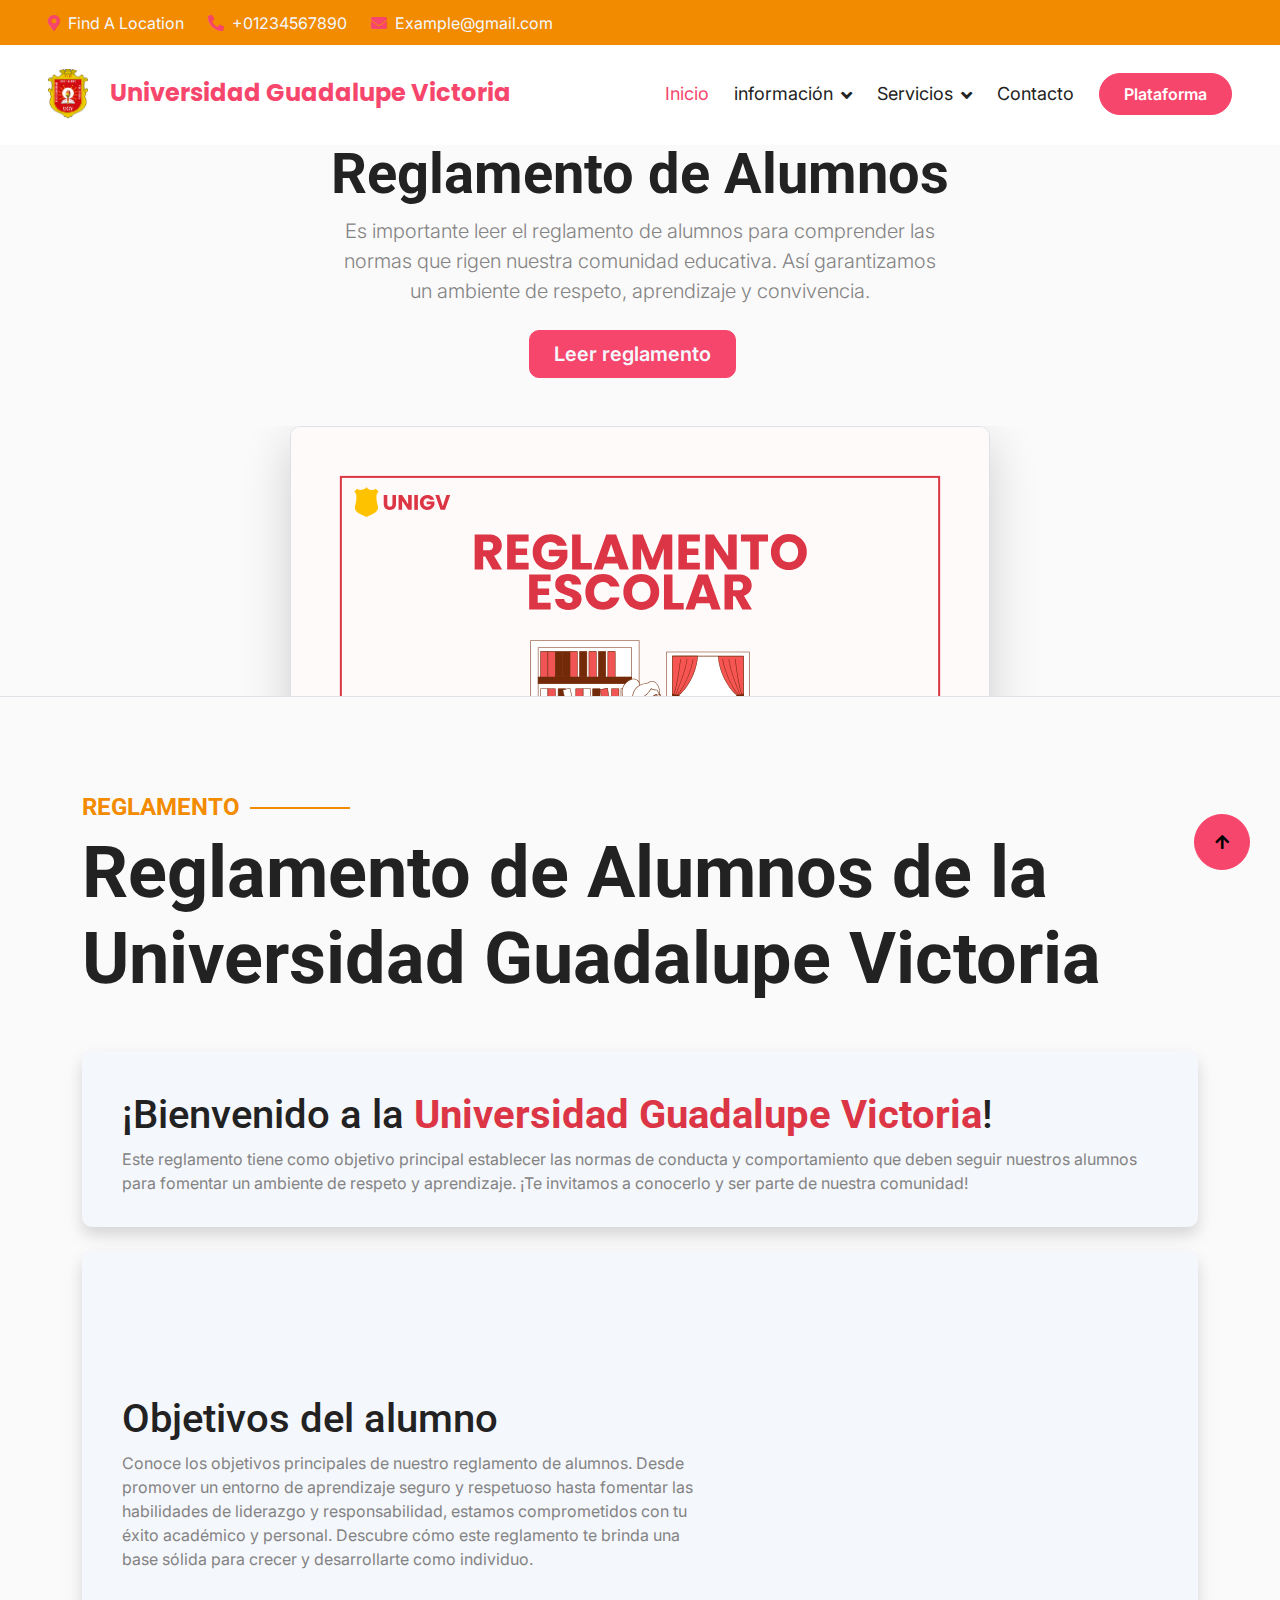
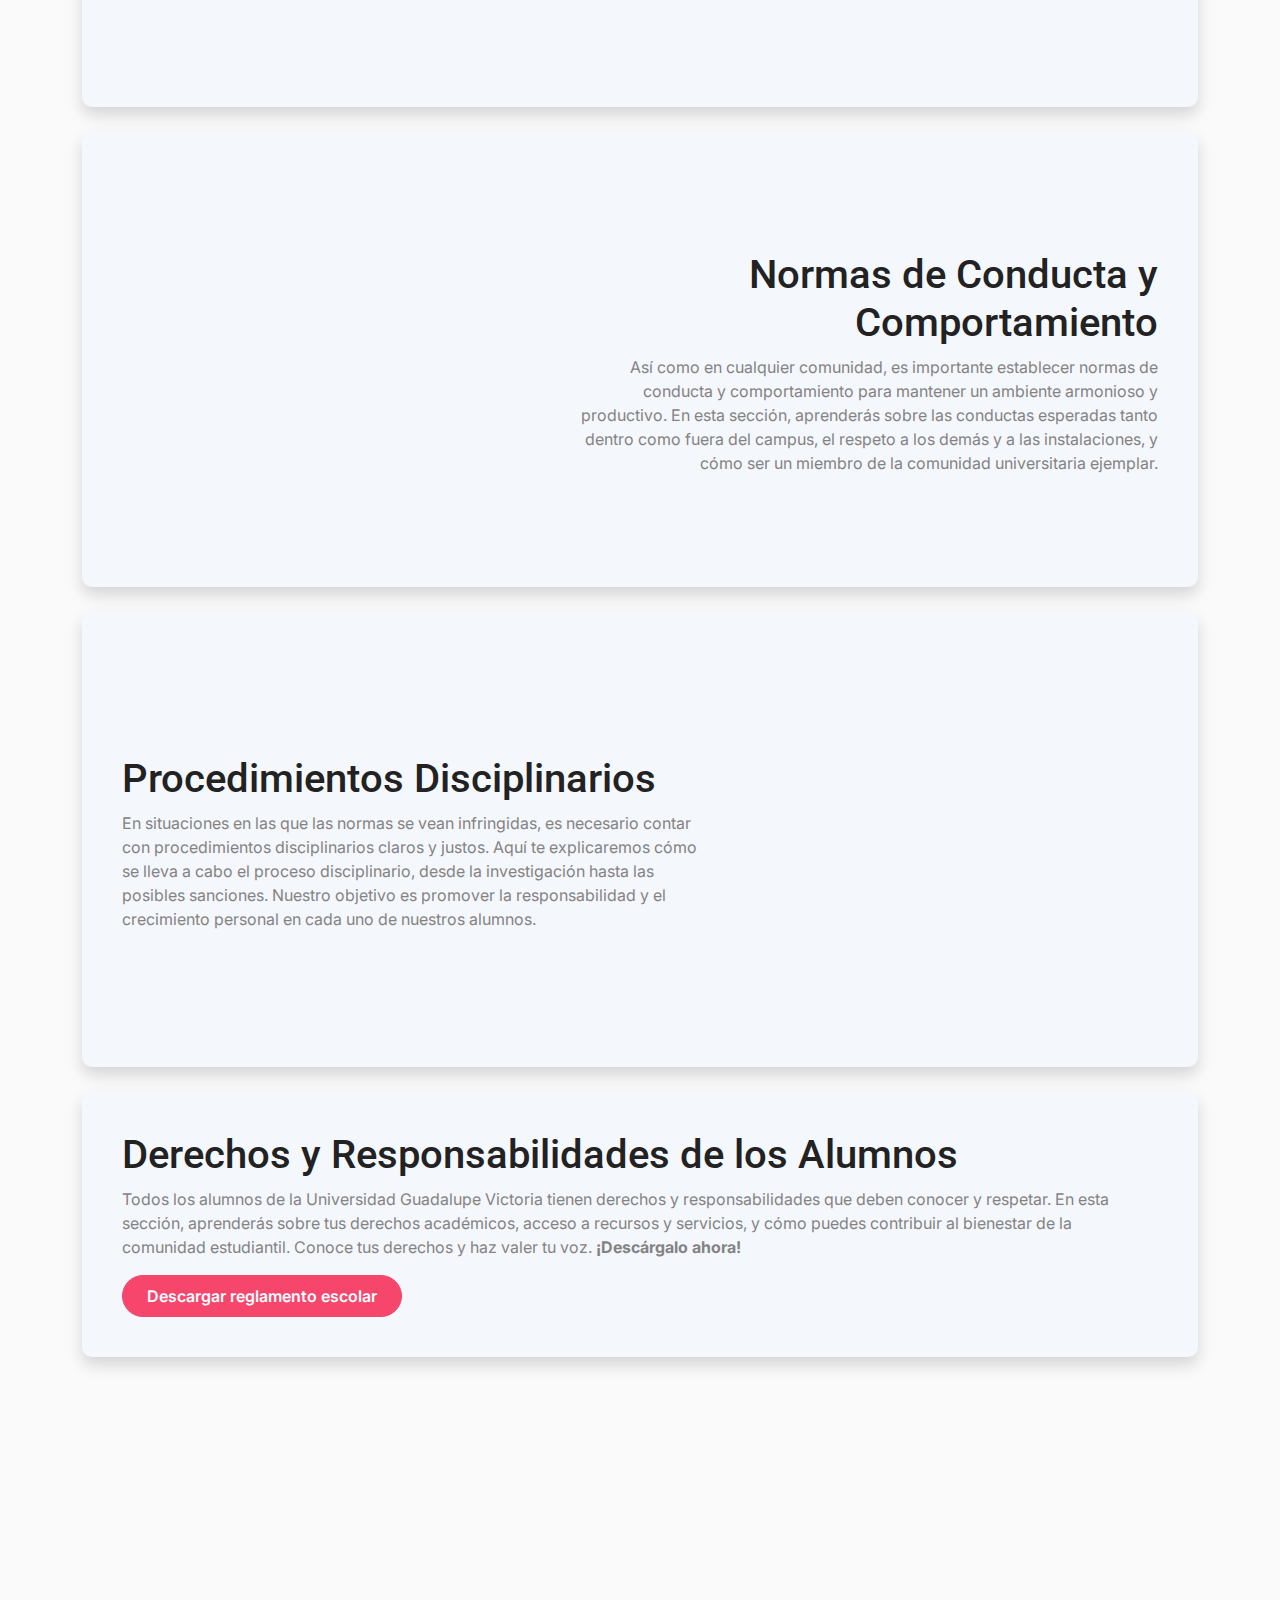
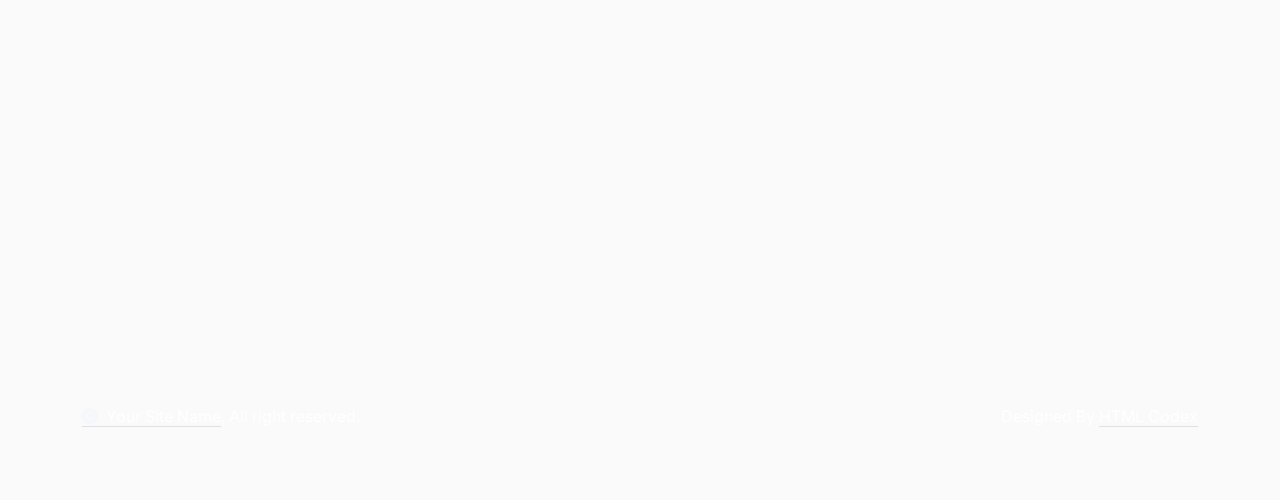
<file: Reglamento.html>
<!DOCTYPE html>
<html lang="en">

    <head>
        <meta charset="utf-8">
        <title>JustDance - Dance Class Website Template</title>
        <meta content="width=device-width, initial-scale=1.0" name="viewport">
        <meta content="" name="keywords">
        <meta content="" name="description">
        <link href="img/lu.png" rel="icon" sizes="32x32" />


        <!-- Google Web Fonts -->
        <link rel="preconnect" href="https://fonts.googleapis.com">
        <link rel="preconnect" href="https://fonts.gstatic.com" crossorigin>
        <link href="https://fonts.googleapis.com/css2?family=Roboto:wght@400;500;700&family=Yantramanav:wght@400;500;700&display=swap" rel="stylesheet"> 

        <!-- Icon Font Stylesheet -->
        <link rel="stylesheet" href="https://use.fontawesome.com/releases/v5.15.4/css/all.css"/>
        <link href="https://cdn.jsdelivr.net/npm/bootstrap-icons@1.4.1/font/bootstrap-icons.css" rel="stylesheet">

        <!-- Libraries Stylesheet -->
        <link href="lib/animate/animate.min.css" rel="stylesheet">
        <link href="lib/owlcarousel/assets/owl.carousel.min.css" rel="stylesheet">
        <link href="lib/lightbox/css/lightbox.min.css" rel="stylesheet">


        <!-- Customized Bootstrap Stylesheet -->
        <link href="css/bootstrap.min.css" rel="stylesheet">

        <!-- Template Stylesheet -->
        <link href="css/style.css" rel="stylesheet">
    </head>

    <body>

        <!-- Spinner Start -->
        <div id="spinner" class="show bg-white position-fixed translate-middle w-100 vh-100 top-50 start-50 d-flex align-items-center justify-content-center">
            <div class="spinner-border text-primary" style="width: 3rem; height: 3rem;" role="status">
                <span class="sr-only">Loading...</span>
            </div>
        </div>
        <!-- Spinner End -->


        <!-- Topbar Start -->
        <div class="container-fluid bg-secondary px-5 d-none d-lg-block">
            <div class="row gx-0 align-items-center" style="height: 45px;">
                <div class="col-lg-8 text-center text-lg-start mb-lg-0">
                    <div class="d-flex flex-wrap">
                        <a href="#" class="text-light me-4"><i class="fas fa-map-marker-alt text-primary me-2"></i>Find A Location</a>
                        <a href="#" class="text-light me-4"><i class="fas fa-phone-alt text-primary me-2"></i>+01234567890</a>
                        <a href="#" class="text-light me-0"><i class="fas fa-envelope text-primary me-2"></i>Example@gmail.com</a>
                    </div>
                </div>
            </div>
        </div>
        <!-- Topbar End -->


        <!-- Navbar & Hero Start -->

        <div class="container-fluid position-relative p-0">
          <nav
            class="navbar navbar-expand-lg navbar-light bg-white px-4 px-lg-5 py-3 py-lg-0"
          >
            <a href="#" class="navbar-brand p-0">
              <div class="uniLogo">
                <h1 id="navNombre" class="text-primary m-0 fs-4 fw-bold">
                  <i class="me-3"> <img src="img/lu.png" alt="Logo" /> </i
                  >Universidad Guadalupe Victoria
                </h1>
              </div>
    
              <div class="uniLogoResponsive">
                <h1 class="text-primary m-0 fs-2">
                  <i class="me-3"> <img src="img/lu.png" alt="Logo" /> </i>UNIGV
                </h1>
              </div>
            </a>
            <button
              class="navbar-toggler"
              type="button"
              data-bs-toggle="collapse"
              data-bs-target="#navbarCollapse"
            >
              <span class="fa fa-bars"></span>
            </button>
            <div class="collapse navbar-collapse" id="navbarCollapse">
              <div class="navbar-nav ms-auto py-0">
                <a href="index.html" class="nav-item nav-link active">Inicio</a>
    
                <div class="nav-item dropdown">
                  <a
                    href="#"
                    class="nav-link dropdown-toggle"
                    data-bs-toggle="dropdown"
                    >información</a
                  >
                  <div class="dropdown-menu m-0 shadow">
                    <a href="OfertaEducativa.html" class="dropdown-item"
                      >Oferta educativa</a
                    >
                    <a href="Reglamento.html" class="dropdown-item"
                      >Reglamento escolar</a
                    >
    
                    <a
                      href="https://universidadgv.edu.mx/investigacion/depto_investigacion.html"
                      class="dropdown-item"
                      >Departamento de investigacion</a
                    >
                    <a href="404.html" class="dropdown-item">Facturación</a>
                  </div>
                </div>
    
                <div class="nav-item dropdown">
                  <a
                    href="#"
                    class="nav-link dropdown-toggle"
                    data-bs-toggle="dropdown"
                    >Servicios</a
                  >
                  <div class="dropdown-menu m-0 shadow">
                    <a
                      href="https://elibro.net/es/lc/guadalupevictoria/login_usuario/?next=/es/lc/guadalupevictoria/inicio/"
                      class="dropdown-item"
                      >Biblioteca</a
                    >
                    <a
                      href="Practicas.html"
                      class="dropdown-item"
                      >Práctica profesional</a
                    >
                    <a href="Practicas.html" class="dropdown-item">Servicio social</a>
                  </div>
                </div>
    
                <a href="contact.html" class="nav-item nav-link">Contacto</a>
              </div>
              <a
                href="https://universidadgv.edu.mx/virtual/login/index.php"
                class="btn btn-primary rounded-pill text-white py-2 px-4 flex-wrap flex-sm-shrink-0"
                >Plataforma</a
              >
            </div>
          </nav>
        </div>

        <!-- Navbar & Hero End -->

        <!-- Header Start -->

        <div class="px-4 pt-5 mt-5 text-center border-bottom">
            <h1 class="display-4 fw-bold text-body-emphasis">Reglamento de Alumnos</h1>
            <div class="col-lg-6 mx-auto">
              <p class="lead mb-4">Es importante leer el reglamento de alumnos para comprender las normas que rigen nuestra comunidad educativa. Así garantizamos un ambiente de respeto, aprendizaje y convivencia.</p>
              <div class="d-grid gap-2 d-sm-flex justify-content-sm-center mb-5">
                <a href="#DescargarReglamento">

                    <button type="button" class="btn btn-primary text-light btn-lg px-4 me-sm-3">Leer reglamento</button>
                </a>
                <!-- <button type="button" class="btn btn-outline-secondary btn-lg px-4">Secondary</button> -->
              </div>
            </div>
            <div class="overflow-hidden" style="max-height: 30vh;">
              <div class="container px-5">
                <img src="img/HeaderReglamentoUNIGV.svg" class="img-fluid border rounded-3 shadow-lg mb-4 wow fadeInUp" alt="Example image" width="700" height="500" loading="lazy">
              </div>
            </div>
        </div>
        
        <!-- Header End -->

        <!-- Banner Start -->

        <!-- <div
        class="container-fluid bg-danger wow zoomInDown"
        data-wow-delay="0.1s"
      >
        <div class="container">
          <div
            class="d-flex flex-column flex-lg-row align-items-center justify-content-center text-center p-5"
          >
            <h1 class="me-4">
              <span class="fw-normal">Informes </span
              ><span> e Inscripciones</span>
            </h1>
            <a href="#" class="text-white fw-bold fs-2">
              <i class="fa fa-phone me-1"></i> 714-783-2205</a
            >
          </div>
        </div>
      </div> -->

        <!-- Banner End -->

        <!-- Team Start -->
        <div class="container-fluid contact py-5">
            <div class="container py-5">
                <div class="pb-5">
                    <h4 class="text-secondary sub-title fw-bold wow fadeInLeft" data-wow-delay="0.1s">Reglamento</h4>
                    <h1 class="display-2 mb-0 wow fadeInLeft">Reglamento de Alumnos de la Universidad Guadalupe Victoria</h1>
                </div>
                
            <div class="bg-light shadow rounded p-4 pb-0">

                <div class="container p-3">
                    <h1>¡Bienvenido a la <span class="text-danger fw-bold">Universidad Guadalupe Victoria</span>!</h1>
                    <p>Este reglamento tiene como objetivo principal establecer las normas de conducta y comportamiento que deben seguir nuestros alumnos para fomentar un ambiente de respeto y aprendizaje. ¡Te invitamos a conocerlo y ser parte de nuestra comunidad!</p>
                </div>

            </div>

            <div class="bg-light shadow rounded my-4 p-4 pb-0  ">

                <div class="container p-3">
                    <div class="row align-items-center">
                        <!-- Columna del texto -->
                        <div class="col-md-7">
                            <h1>Objetivos del alumno</h1>
                            <p>Conoce los objetivos principales de nuestro reglamento de alumnos. Desde promover un entorno de aprendizaje seguro y respetuoso hasta fomentar las habilidades de liderazgo y responsabilidad, estamos comprometidos con tu éxito académico y personal. Descubre cómo este reglamento te brinda una base sólida para crecer y desarrollarte como individuo.</p>
                        </div>
                        <!-- Columna de la imagen -->
                        <div class="col-md-5 text-center wow fadeInUp">
                            <img src="img/ReglamentoUNIGV.svg" alt="Imagen de ejemplo" class="img-fluid rounded" style="width: 400px;">
                        </div>
                    </div>
                </div>

            </div>

            <div class="bg-light shadow rounded my-4 p-4 pb-0">

                <div class="container p-3">
                    <div class="row align-items-center">

                        <!-- Columna de la imagen -->
                        <div class="col-md-5 text-center wow fadeInUp">
                            <img src="img/ReglamentoUNIGV2.svg" alt="Imagen de ejemplo" class="img-fluid rounded" style="width: 400px;">
                        </div>

                        <!-- Columna del texto -->
                        <div class="col-md-7 text-end">
                            <h1>Normas de Conducta y Comportamiento</h1>
                            <p>Así como en cualquier comunidad, es importante establecer normas de conducta y comportamiento para mantener un ambiente armonioso y productivo. En esta sección, aprenderás sobre las conductas esperadas tanto dentro como fuera del campus, el respeto a los demás y a las instalaciones, y cómo ser un miembro de la comunidad universitaria ejemplar.</p>
                        </div>

                    </div>
                </div>

            </div>

            <div class="bg-light shadow rounded my-4 p-4 pb-0">

                <div class="container p-3">
                    <div class="row align-items-center">
                        <!-- Columna del texto -->
                        <div class="col-md-7">
                            <h1>Procedimientos Disciplinarios</h1>
                            <p>En situaciones en las que las normas se vean infringidas, es necesario contar con procedimientos disciplinarios claros y justos. Aquí te explicaremos cómo se lleva a cabo el proceso disciplinario, desde la investigación hasta las posibles sanciones. Nuestro objetivo es promover la responsabilidad y el crecimiento personal en cada uno de nuestros alumnos.</p>
                        </div>
                        <!-- Columna de la imagen -->
                        <div class="col-md-5 text-center wow fadeInUp">
                            <img src="img/ReglamentoUNIGV3.svg" alt="Imagen de ejemplo" class="img-fluid rounded" style="width: 400px;">
                        </div>
                    </div>
                </div>

            </div>

            <div id="DescargarReglamento" class="bg-light shadow rounded my-4 p-4 ">

                <div  class="container p-3">
                            <h1>Derechos y Responsabilidades de los Alumnos</h1>
                            <p>Todos los alumnos de la Universidad Guadalupe Victoria tienen derechos y responsabilidades que deben conocer y respetar. En esta sección, aprenderás sobre tus derechos académicos, acceso a recursos y servicios, y cómo puedes contribuir al bienestar de la comunidad estudiantil. Conoce tus derechos y haz valer tu voz. <span class="fw-bold">¡Descárgalo ahora!</span></p>

                            <a class="btn btn-primary rounded-pill text-white py-2 px-4 flex-wrap flex-sm-shrink-0" href="img/pdf/Reglamento-de-alumnos-2023.pdf" download="ReglamentoEscolar2023">Descargar reglamento escolar</a>

                </div>

            </div>



        </div>
        <!-- Team End -->


        <!-- Footer Start -->
        <div class="container-fluid footer py-5 wow fadeIn" data-wow-delay="0.1s">
            <div class="container py-5">
              <div class="row g-5 justify-content-center">
                <div class="col-md-6 col-lg-6 col-xl-3">
                  <div class="footer-item d-flex flex-column">
                    <div class="footer-item">
                      <h4 class="text-white mb-4">JustDanc</h4>
                      <p class="text-white mb-3">
                        Dolor amet sit justo amet elitr clita ipsum elitr est.Lorem
                        ipsum dolor sit amet, consectetur adipiscing elit consectetur
                        adipiscing elit.
                      </p>
                      <div class="d-flex">
                        <a
                          class="btn btn-lg-square btn-primary rounded-circle me-2"
                          href="https://www.facebook.com/UGVGuadalupeVictoria"
                          ><i class="fab fa-facebook-f"></i
                        ></a>
                        <a
                          class="btn btn-lg-square btn-primary rounded-circle mx-2"
                          href=""
                          ><i class="fab fa-instagram"></i
                        ></a>
                      </div>
                    </div>
                  </div>
                </div>
                <div class="col-md-6 col-lg-6 col-xl-3">
                  <div class="footer-item d-flex flex-column">
                    <h4 class="text-white mb-4">Contacto</h4>
                    <div class="d-flex align-items-center mb-3">
                      <a
                        class="btn btn-lg-square btn-primary rounded-circle mx-2"
                        href=""
                        ><i class="fas fa-map-marker-alt"></i
                      ></a>
                      <div class="text-white ms-2">
                        <p class="mb-0">0123.. Street, New York, USA</p>
                      </div>
                    </div>
                    <div class="d-flex align-items-center mb-3">
                      <a
                        class="btn btn-lg-square btn-primary rounded-circle mx-2"
                        href=""
                        ><i class="fa fa-phone-alt"></i
                      ></a>
                      <div class="text-white ms-2">
                        <p class="mb-0">(981)4540648</p>
                        <p class="mb-0">(981)1938504</p>
                      </div>
                    </div>
                    <div class="d-flex align-items-center">
                      <a
                        class="btn btn-lg-square btn-primary rounded-circle mx-2"
                        href=""
                        ><i class="fas fa-envelope"></i
                      ></a>
                      <div class="text-white ms-2">
                        <p class="mb-0">info@example.com</p>
                        <p class="mb-0">info@example.com</p>
                      </div>
                    </div>
                  </div>
                </div>
      
                <div class="col-md-6 col-lg-6 col-xl-3">
                  <div class="footer-item d-flex flex-column">
                    <div class="footer-item">
                      <h4 class="text-white mb-4">Ubicación</h4>
      
                      <div class="position-relative mx-auto rounded-pill">
                        <iframe
                          class="mapaUniversidad"
                          src="https://www.google.com/maps/embed?pb=!1m18!1m12!1m3!1d3754.0106280288114!2d-90.52599442405189!3d19.797146728936532!2m3!1f0!2f0!3f0!3m2!1i1024!2i768!4f13.1!3m3!1m2!1s0x85f83173bca5af13%3A0x16dc14e228db80d1!2sUniversidad%20Guadalupe%20Victoria!5e0!3m2!1ses-419!2smx!4v1737688047130!5m2!1ses-419!2smx"
                          width="400"
                          height="300"
                          style="border: 0"
                          allowfullscreen=""
                          loading="lazy"
                          referrerpolicy="no-referrer-when-downgrade"
                        ></iframe>
                      </div>
                    </div>
                  </div>
                </div>
              </div>
            </div>
          </div>
        <!-- Footer End -->

        
        <!-- Copyright Start -->
        <div class="container-fluid copyright py-4">
            <div class="container">
                <div class="row g-4 align-items-center">
                    <div class="col-md-6 text-center text-md-start mb-md-0">
                        <span class="text-white"><a href="#" class="border-bottom text-white"><i class="fas fa-copyright text-light me-2"></i>Your Site Name</a>, All right reserved.</span>
                    </div>
                    <div class="col-md-6 text-center text-md-end text-white">
                        <!--/*** This template is free as long as you keep the below author’s credit link/attribution link/backlink. ***/-->
                        <!--/*** If you'd like to use the template without the below author’s credit link/attribution link/backlink, ***/-->
                        <!--/*** you can purchase the Credit Removal License from "https://htmlcodex.com/credit-removal". ***/-->
                        Designed By <a class="border-bottom text-white" href="https://htmlcodex.com">HTML Codex</a>
                    </div>
                </div>
            </div>
        </div>
        <!-- Copyright End -->


        <!-- Back to Top -->
        <a href="#" class="btn btn-primary btn-lg-square back-to-top"><i class="fa fa-arrow-up"></i></a>   

        
    <!-- JavaScript Libraries -->
    <script src="https://ajax.googleapis.com/ajax/libs/jquery/3.6.4/jquery.min.js"></script>
    <script src="https://cdn.jsdelivr.net/npm/bootstrap@5.0.0/dist/js/bootstrap.bundle.min.js"></script>
    <script src="lib/wow/wow.min.js"></script>
    <script src="lib/easing/easing.min.js"></script>
    <script src="lib/waypoints/waypoints.min.js"></script>
    <script src="lib/counterup/counterup.min.js"></script>
    <script src="lib/owlcarousel/owl.carousel.min.js"></script>
    <script src="lib/lightbox/js/lightbox.min.js"></script>
    

    <!-- Template Javascript -->
    <script src="js/main.js"></script>
    </body>

</html>
</file>
<file: css/style.css>
@import url("https://fonts.googleapis.com/css2?family=Inter:ital,opsz,wght@0,14..32,100..900;1,14..32,100..900&display=swap");
@import url("https://fonts.googleapis.com/css2?family=Manrope:wght@200..800&display=swap"); /*** Spinner Start ***/
@import url("https://fonts.googleapis.com/css2?family=Poppins:ital,wght@0,100;0,200;0,300;0,400;0,500;0,600;0,700;0,800;0,900;1,100;1,200;1,300;1,400;1,500;1,600;1,700;1,800;1,900&display=swap");
@import url("https://fonts.googleapis.com/css2?family=DM+Sans:ital,opsz,wght@0,9..40,100..1000;1,9..40,100..1000&display=swap");

/*** Spinner Start ***/
/*** Spinner ***/

html {
  scroll-behavior: smooth;
}

body {
  background: #fafafa;
  font-family: "Inter", serif !important;
  /* font-family: "Poppins", sans-serif; */
  /* font-family: "Manrope", sans-serif !important; */
  /* font-family: "DM Sans", sans-serif !important; */

  overflow-x: hidden;
}

.contenedor-iconoHeader {
  display: flex;
  justify-content: center;
  align-items: center;
  width: 3rem;
  height: 3rem;
  color: #dc3545;
  background-color: #fff;
  border-radius: 8px;
}

.gradiente {
  background: -webkit-linear-gradient(right, #ef4444, #b91c1c);
  -webkit-background-clip: text;
  -webkit-text-fill-color: transparent;
}

/* Evitar desbordamiento horizontal */

.container-fluid {
  max-width: 100%;
}

#spinner {
  opacity: 0;
  visibility: hidden;
  transition: opacity 0.5s ease-out, visibility 0s linear 0.5s;
  z-index: 99999;
}

#spinner.show {
  transition: opacity 0.5s ease-out, visibility 0s linear 0s;
  visibility: visible;
  opacity: 1;
}
/*** Spinner End ***/

.back-to-top {
  position: fixed;
  right: 30px;
  bottom: 30px;
  transition: 0.5s;
  z-index: 99;
}

/*** Button Start ***/
.btn {
  font-weight: 600;
  transition: 0.5s;
}

.btn-square {
  width: 32px;
  height: 32px;
}

.btn-sm-square {
  width: 34px;
  height: 34px;
}

.btn-md-square {
  width: 44px;
  height: 44px;
}

.btn-lg-square {
  width: 56px;
  height: 56px;
}

.btn-square,
.btn-sm-square,
.btn-md-square,
.btn-lg-square {
  padding: 0;
  display: flex;
  align-items: center;
  justify-content: center;
  font-weight: normal;
  border-radius: 50%;
}

.btn.btn-primary {
  box-shadow: inset 0 0 0 0 var(--bs-primary);
}

.btn.btn-primary:hover {
  box-shadow: inset 300px 0 0 0 var(--bs-light) !important;
  color: var(--bs-primary) !important;
}

.btn.btn-secondary {
  box-shadow: inset 0 0 0 0 var(--bs-primary);
}

.btn.btn-secondary:hover {
  box-shadow: inset 300px 0 0 0 var(--bs-primary);
  color: var(--bs-light) !important;
}

.btn-hover {
  transition: 0.5s;
}

.btn-hover:hover {
  color: var(--bs-secondary) !important;
}

/*** Sub Title Start ***/
.sub-title {
  position: relative;
  display: inline-block;
  text-transform: uppercase;
  color: var(--bs-primary);
}

.sub-title::before {
  content: "";
  width: 100px;
  position: absolute;
  top: 50%;
  right: 0;
  transform: translateY(-50%);
  margin-right: -110px;
  border: 1px solid var(--bs-secondary) !important;
}

/*** Topbar Start ***/
.fixed-top .container {
  transition: 0.5s;
}

.topbar {
  padding: 2px 10px 2px 20px;
  background: var(--bs-primary) !important;
}

.topbar a,
.topbar a i {
  transition: 0.5s;
}

.topbar a:hover,
.topbar a i:hover {
  color: var(--bs-secondary) !important;
}

.uniLogoResponsive {
  display: none;
}

@media (max-width: 576px) {
  .topbar {
    display: none;
  }

  .uniLogo {
    display: none;
  }

  .uniLogoResponsive {
    display: block;
  }
  .OfertaEducativaGIF {
    width: 100px;
  }
}
/*** Topbar End ***/

/*** Navbar ***/
.navbar-light .navbar-nav .nav-link {
  /* font-family: "Yantramanav", sans-serif; */
  position: relative;
  margin-right: 25px;
  padding: 35px 0;
  color: var(--bs-dark) !important;
  font-size: 18px;
  font-weight: 400;
  outline: none;
  transition: 0.5s;
}

.sticky-top.navbar-light .navbar-nav .nav-link {
  padding: 20px 0;
  color: var(--dark) !important;
  font-size: 18px !important;
}

.navbar-light .navbar-nav .nav-link:hover,
.navbar-light .navbar-nav .nav-link.active {
  color: var(--bs-primary) !important;
}

.navbar-light .navbar-brand img {
  max-height: 50px;
  transition: 0.5s;
}

.sticky-top.navbar-light .navbar-brand img {
  max-height: 45px;
}

.navbar .dropdown-toggle::after {
  border: none;
  content: "\f107";
  font-family: "Font Awesome 5 Free";
  font-weight: 600;
  vertical-align: middle;
  margin-left: 8px;
}

.navbar h1 {
  font-family: "Poppins", sans-serif;
}

@media (min-width: 1200px) {
  .navbar .nav-item .dropdown-menu {
    display: block;
    visibility: hidden;
    top: 100%;
    transform: rotateX(-75deg);
    transform-origin: 0% 0%;
    border: 0;
    border-radius: 10px;
    transition: 0.5s;
    opacity: 0;
  }
}

.dropdown .dropdown-menu a:hover {
  background: var(--bs-primary);
  color: var(--bs-white);
}

.navbar .nav-item:hover .dropdown-menu {
  transform: rotateX(0deg);
  visibility: visible;
  background: var(--bs-light) !important;
  transition: 0.5s;
  opacity: 1;
}

@media (max-width: 991.98px) {
  .sticky-top.navbar-light {
    position: relative;
    background: var(--bs-white);
  }

  .navbar.navbar-expand-lg .navbar-toggler {
    padding: 10px 20px;
    border: 1px solid var(--bs-primary);
    color: var(--bs-primary);
  }

  .navbar-light .navbar-collapse {
    margin-top: 15px;
    border-top: 1px solid #dddddd;
  }

  .navbar-light .navbar-nav .nav-link,
  .sticky-top.navbar-light .navbar-nav .nav-link {
    padding: 10px 0;
    margin-left: 0;
    color: var(--bs-dark) !important;
  }

  .navbar-light .navbar-brand img {
    max-height: 45px;
  }
}

@media (min-width: 992px) {
  .navbar-light {
    position: absolute;
    width: 100%;
    top: 0;
    left: 0;
    border-bottom: 1px solid rgba(255, 255, 255, 0.1);
    z-index: 999;
  }

  .sticky-top.navbar-light {
    position: fixed;
    background: var(--bs-light) !important;
  }
  .navbar-light .navbar-nav .nav-link.nav-contact::before {
    display: none;
  }
}

/*** Carousel Hero Header Start ***/
.header-carousel {
  position: relative;
}

.header-carousel .owl-nav .owl-prev {
  position: absolute;
  width: 60px;
  height: 60px;
  top: 50%;
  left: 20px;
  transform: translateY(-50%);
  border-radius: 60px;
  background: var(--bs-primary);
  color: var(--bs-white);
  font-size: 26px;
  display: flex;
  align-items: center;
  justify-content: center;
  transition: 0.5s;
}

.header-carousel .owl-nav .owl-next {
  position: absolute;
  width: 60px;
  height: 60px;
  top: 50%;
  right: 20px;
  transform: translateY(-50%);
  border-radius: 60px;
  background: var(--bs-primary);
  color: var(--bs-white);
  font-size: 26px;
  display: flex;
  align-items: center;
  justify-content: center;
  transition: 0.5s;
}

.header-carousel .owl-nav .owl-prev,
.header-carousel .owl-nav .owl-next {
  transition: 0.5s;
}

.header-carousel .owl-nav .owl-prev:hover,
.header-carousel .owl-nav .owl-next:hover {
  box-shadow: inset 100px 0 0 0 var(--bs-light) !important;
  color: var(--bs-primary) !important;
}

@media (max-width: 576px) {
  .header-carousel .owl-nav .owl-prev,
  .header-carousel .owl-nav .owl-next {
    top: 630px;
    transition: 0.5s;
  }

  .header-carousel
    .header-carousel-item
    .carousel-caption
    .carousel-caption-content {
    width: 95% !important;
  }
}

.header-carousel .header-carousel-item,
.header-carousel .header-carousel-item img {
  position: relative;
  width: 100%;
  height: 700px;
  margin-top: 95px;
  display: block;
  object-fit: cover;
  transition: 0.5s;
}

@media (max-width: 992px) {
  .header-carousel .header-carousel-item,
  .header-carousel .header-carousel-item img {
    margin-top: 0;
    transition: 0.5s;
  }
}

@media (min-width: 992px) {
  .header-carousel .owl-nav .owl-prev,
  .header-carousel .owl-nav .owl-next {
    margin-top: 50px;
  }
}

.header-carousel .header-carousel-item .carousel-caption {
  width: 100%;
  height: 100%;
  position: absolute;
  top: 0;
  left: 0;
  padding: 100px 0;
  display: flex;
  align-items: center;
  justify-content: center;
  background: rgba(0, 0, 0, 0.5);
}

.header-carousel
  .header-carousel-item
  .carousel-caption
  .carousel-caption-content {
  position: relative;
  width: 75%;
}

/* Titulacion y servicio social Start */

.headerTitulacion {
  margin-top: 140px;
  top: 80rem;
}

.TitulacionHero {
  /* background-image: url("img/FondoPruebaTitulacion.png");
  background-position: center; */
  border-radius: 40px;
}

.scrollspy-example {
  overflow-y: auto;
  height: 600px;
}

.PracticasProfesionales h2 {
  background: -webkit-linear-gradient(right, #ef4444, #b91c1c);
  -webkit-background-clip: text;
  -webkit-text-fill-color: transparent;
}

.iframePracticas {
  text-align: center;
}

/* Glassmorphism card effect */
/* .headerInvestigacion {
  backdrop-filter: blur(16px) saturate(180%);
  -webkit-backdrop-filter: blur(16px) saturate(180%);
  background-color: rgba(255, 255, 255, 0.75);
  border-radius: 12px;
  border: 1px solid rgba(209, 213, 219, 0.3);
} */

@media (max-width: 768px) {
  .headerTitulacion {
    margin-top: 2rem;
  }
}

@media (max-width: 576px) {
  .list-group {
    display: none;
  }
  .scrollspy-example {
    overflow-y: hidden;
    height: auto;
    text-align: center;
  }
  iframe {
    width: 100%;
  }
  .headerTitulacion {
    text-align: center;
    margin-top: -0.1rem;
  }
  .TitulacionHero {
    border-radius: 0%;
  }
}

@media (max-width: 1200px) {
  .list-group {
    display: none;
  }
}

/* Titulacion y servicio social End */
.timeline-with-icons {
  border-left: 1px solid hsl(0, 0%, 90%);
  position: relative;
  list-style: none;
}

.timeline-with-icons .timeline-item {
  position: relative;
}

.timeline-with-icons .timeline-item:after {
  position: absolute;
  display: block;
  top: 0;
}

.timeline-with-icons .timeline-icon {
  position: absolute;
  left: -48px;
  background-color: hsl(217, 88.2%, 90%);
  color: hsl(217, 88.8%, 35.1%);
  border-radius: 50%;
  height: 31px;
  width: 31px;
  display: flex;
  align-items: center;
  justify-content: center;
}

/*** Training Start ***/
.training-carousel .owl-stage-outer {
  margin-top: 30px;
}

.training-carousel .owl-nav .owl-prev,
.training-carousel .owl-nav .owl-next {
  position: absolute;
  top: 0;
  padding: 10px 35px;
  border: 1px solid var(--bs-secondary);
  color: var(--bs-white);
  background: var(--bs-secondary);
  border-radius: 50px;
  transition: 0.5s;
}

.training-carousel .owl-nav .owl-prev {
  left: 0 !important;
}

.training-carousel .owl-nav .owl-next {
  right: 0;
}

.training-carousel .owl-nav .owl-prev:hover,
.training-carousel .owl-nav .owl-next:hover {
  box-shadow: inset 100px 0 0 0 var(--bs-light) !important;
  color: var(--bs-primary) !important;
}

.training .training-item .training-img {
  position: relative;
  overflow: hidden;
  transition: 0.5s;
}

.training .training-item .training-img img {
  transition: 0.5s;
}

.training .training-item:hover .training-img img {
  transform: scale(1.2);
}

/*** Contact Start ***/
.contact button.btn.btn-primary.w-100:hover {
  box-shadow: inset 700px 0 0 0 var(--bs-light) !important;
  color: var(--bs-primary) !important;
}
/*** Contact End ***/

/* SobreNosotros Start */

@media (max-width: 768px) {
  .SobreNosotros {
    text-align: center;
  }
  .SobreNosotros li {
    list-style: none;
  }
}

@media (max-width: 320px) {
  .SobreNosotros li {
    list-style: circle;
  }
}

/* SobreNosotros End */

/* Parallax Start */

.parallax {
  position: relative;
  height: 100vh;
  display: flex;
  align-items: center;
  justify-content: center;
  overflow: hidden;
}

.parallax img {
  position: absolute;
  width: 100%;
  pointer-events: none;
}

.indexHeader {
  display: flex;
  flex-direction: column;
  position: absolute;
  text-align: center;
  top: 25%;
}

.indexHeader_img {
  display: flex;
  justify-content: center;
  align-items: center;
  margin: 5rem;
}

#indexHeader_titulo {
  font-family: "poppins", sans-serif;
  font-size: 4rem;
  font-weight: 800;
}

#indexHeader_subtitulo {
  font-family: "Inter", serif;
  font-size: 2.5rem;
  color: #dc3545;
}

/* PAGOS */

.card-pagos {
  height: 350px;
}

@media (max-width: 1200px) {
  .parallax {
    height: 100vh;
  }

  .indexHeader {
    padding: 1rem;
  }
  #indexHeader_titulo {
    font-size: 2.5rem;
    /* top: 40%; */
  }
  #indexHeader_subtitulo {
    font-size: 1.5rem;
    /* top: 50%; */
  }
  #indexHeader_subtitulo a {
    gap: 1rem;
  }
  #cerros {
    bottom: 0;
    transform: translateY(0px);
  }
  #estacionamiento {
    bottom: 0;
    transform: translateY(0px);
  }
  #persona1 {
    bottom: 0;
    transform: translateY(0px);
  }
  #persona2 {
    bottom: 0;
    transform: translateY(0px);
  }
  #universidad {
    bottom: 0;
    transform: translateY(0px);
  }
  #arbustos {
    bottom: 0;
    transform: translateY(0px);
  }
  .card-pagos {
    height: 400px;
  }
  .card-OfertaEducativa {
    height: 600px;
  }
}

@media (max-width: 768px) {
  .parallax {
    height: 90vh;
  }
  #indexHeader_titulo {
    font-size: 2.5rem;
    top: 25%;
  }
  #indexHeader_subtitulo {
    font-size: 1.5rem;
    top: 50%;
  }
  #cerros {
    bottom: 0;
    transform: translateY(0px);
  }
  #estacionamiento {
    bottom: 0;
    transform: translateY(0px);
  }
  #persona1 {
    bottom: 0;
    transform: translateY(0px);
  }
  #persona2 {
    bottom: 0;
    transform: translateY(0px);
  }
  #universidad {
    bottom: 0;
    transform: translateY(0px);
  }
  #arbustos {
    bottom: 0;
    transform: translateY(0px);
  }
}

@media (max-width: 425px) {
  .indexHeader {
    top: 20%;
  }
  #indexHeader_btns {
    margin-top: 2rem;
  }
}

@media (max-width: 320px) {
  .parallax {
    height: 80vh;
  }
  .indexHeader {
    top: 10%;
  }
  #indexHeader_titulo {
    font-size: 1.5rem;
    top: 25%;
  }
  #indexHeader_subtitulo {
    font-size: 1.2rem;
  }

  #indexHeader_btns a {
    display: flex;
    flex-direction: column;
    margin-top: 1rem;
  }
}

/* Parallax End */

/* Oferta Educativa Start */

@media (max-width: 426px) {
  .HeaderOferta {
    flex-direction: column-reverse !important;
  }
  .textoHeaderOferta {
    text-align: center;
  }
}

/* Oferta Educativa End */

/* Reglamento Start */

.HeaderReglamento {
  margin-top: 8em;
}
.HeaderReglamento h1 {
  color: #dc3545;
}

@media (max-width: 426px) {
  .HeaderReglamento {
    margin-top: 1rem;
  }
  .reglamento {
    text-align: center;
  }
  .IconoReglamento {
    justify-content: center;
  }
}

/* Reglamento End */

/* Personal Administrativo Start */

.team-carousel .owl-stage-outer {
  margin-top: 30px;
}
.team-carousel .owl-nav .owl-prev,
.team-carousel .owl-nav .owl-next {
  position: absolute;
  top: 1px;
  padding: 10px 35px;
  /* border: 1px solid var(--bs-secondary); */
  color: var(--bs-white);
  background: var(--bs-secondary);
  border-radius: 50px;
  transition: 0.5s;
}

.team-carousel .owl-nav .owl-prev {
  left: 0 !important;
}

.team-carousel .owl-nav .owl-next {
  right: 0;
}

.team-carousel .owl-nav .owl-prev:hover,
.team-carousel .owl-nav .owl-next:hover {
  box-shadow: inset 100px 0 0 0 var(--bs-light) !important;
  color: var(--bs-primary) !important;
}

.team .team-carousel .team-item .team-img {
  position: relative;
  overflow: hidden;
  width: 100%;
  height: 100%;
}

.team .team-carousel .team-item .team-img::after {
  content: "";
  position: absolute;
  top: 0;
  left: 0;
  width: 100%;
  height: 100%;
  background: rgba(0, 0, 0, 0.5);
  transition: 0.5s;
  z-index: 2;
}

.team .team-carousel .team-item .team-img .team-icon {
  position: absolute;
  bottom: -100%;
  left: 50%;
  transform: translateX(-50%);
  padding: 25px;
  display: flex;
  opacity: 0;
  transition: 0.5s;
  z-index: 3;
}

.team .team-carousel .team-item:hover .team-img .team-icon {
  bottom: 0;
  left: 50%;
  transform: translateX(-50%);
  opacity: 1;
}

.team .team-carousel .team-item .team-content {
  position: relative;
  /* background: var(--bs-secondary); */
  border-bottom-left-radius: 10px;
  border-bottom-right-radius: 10px;
  z-index: 1;
  transition: 0.5s;
}

.team .team-carousel .team-item .team-content::after {
  content: "";
  position: absolute;
  bottom: 0;
  left: 0;
  width: 100%;
  height: 0;
  background: var(--bs-primary) !important;
  border-bottom-left-radius: 10px;
  border-bottom-right-radius: 10px;
  transition: 0.5s;
  z-index: -1;
}

.team .team-carousel .team-item:hover .team-content a,
.team .team-carousel .team-item:hover .team-content p {
  color: var(--bs-white) !important;
}

.team .team-carousel .team-item:hover .team-content::after {
  height: 100% !important;
}

.team .team-carousel .team-item .team-img img {
  transition: 0.5s;
}

.team .team-carousel .team-item:hover .team-img img {
  transform: scale(1.1);
}

/* Ajustar altura uniforme para las cards de Personal Administrativo */
.team-item {
  display: flex;
  flex-direction: column;
  height: 100%;
}

.team-content {
  flex-grow: 1;
  display: flex;
  flex-direction: column;
  justify-content: space-between;
  height: 10rem;
}

/*** Personal Administrativo End ***/

/* Estilo del botón flotante */
.whatsapp-button {
  position: fixed;
  bottom: 20px;
  left: 20px;
  background-color: #25d366;
  color: white;
  border-radius: 50px;
  padding: 15px;
  box-shadow: 2px 2px 5px rgba(0, 0, 0, 0.3);
  cursor: pointer;
  font-size: 25px;
  z-index: 1000;
}

/* Estilo del menú desplegable */
.whatsapp-menu {
  display: none;
  position: fixed;
  bottom: 80px;
  left: 20px;
  z-index: 1000;
}

.whatsapp-menu .card {
  border-radius: 10px;
  box-shadow: 0 4px 8px rgba(0, 0, 0, 0.2);
}

.whatsapp-menu .card a {
  text-decoration: none;
  color: #333;
}

.whatsapp-menu .card a:hover {
  background: #f9f9f9;
}

/* Investigacion Start */
.investigacionBlog {
  margin-top: 10rem;
}

.bd-placeholder-img {
  font-size: 1.125rem;
  text-anchor: middle;
  -webkit-user-select: none;
  -moz-user-select: none;
  user-select: none;
}

@media (min-width: 768px) {
  .bd-placeholder-img-lg {
    font-size: 3.5rem;
  }
}

.bi {
  vertical-align: -0.125em;
  fill: currentColor;
}

.flex-auto {
  flex: 0 0 auto;
}

.h-250 {
  height: 250px;
}
@media (min-width: 768px) {
  .h-md-250 {
    height: 250px;
  }
}

/* Pagination */
.blog-pagination {
  margin-bottom: 4rem;
}

/*
 * Blog posts
 */
.blog-post {
  margin-bottom: 4rem;
}
.blog-post-meta {
  margin-bottom: 1.25rem;
  color: #727272;
}

@media (max-width: 768px) {
  .investigacionBlog {
    margin-top: 2rem;
  }
  .FondoHeaderInvestigacion {
    position: relative;
  }

  .FondoHeaderInvestigacion::before {
    content: "";
    position: absolute;
    top: 0;
    left: 0;
    width: 100%;
    height: 100%;
    background: rgba(255, 255, 255, 0.5);
  }

  .headerInvestigacion {
    position: relative;
    z-index: 1;
  }
}

/* Investigacion End */
</file>
